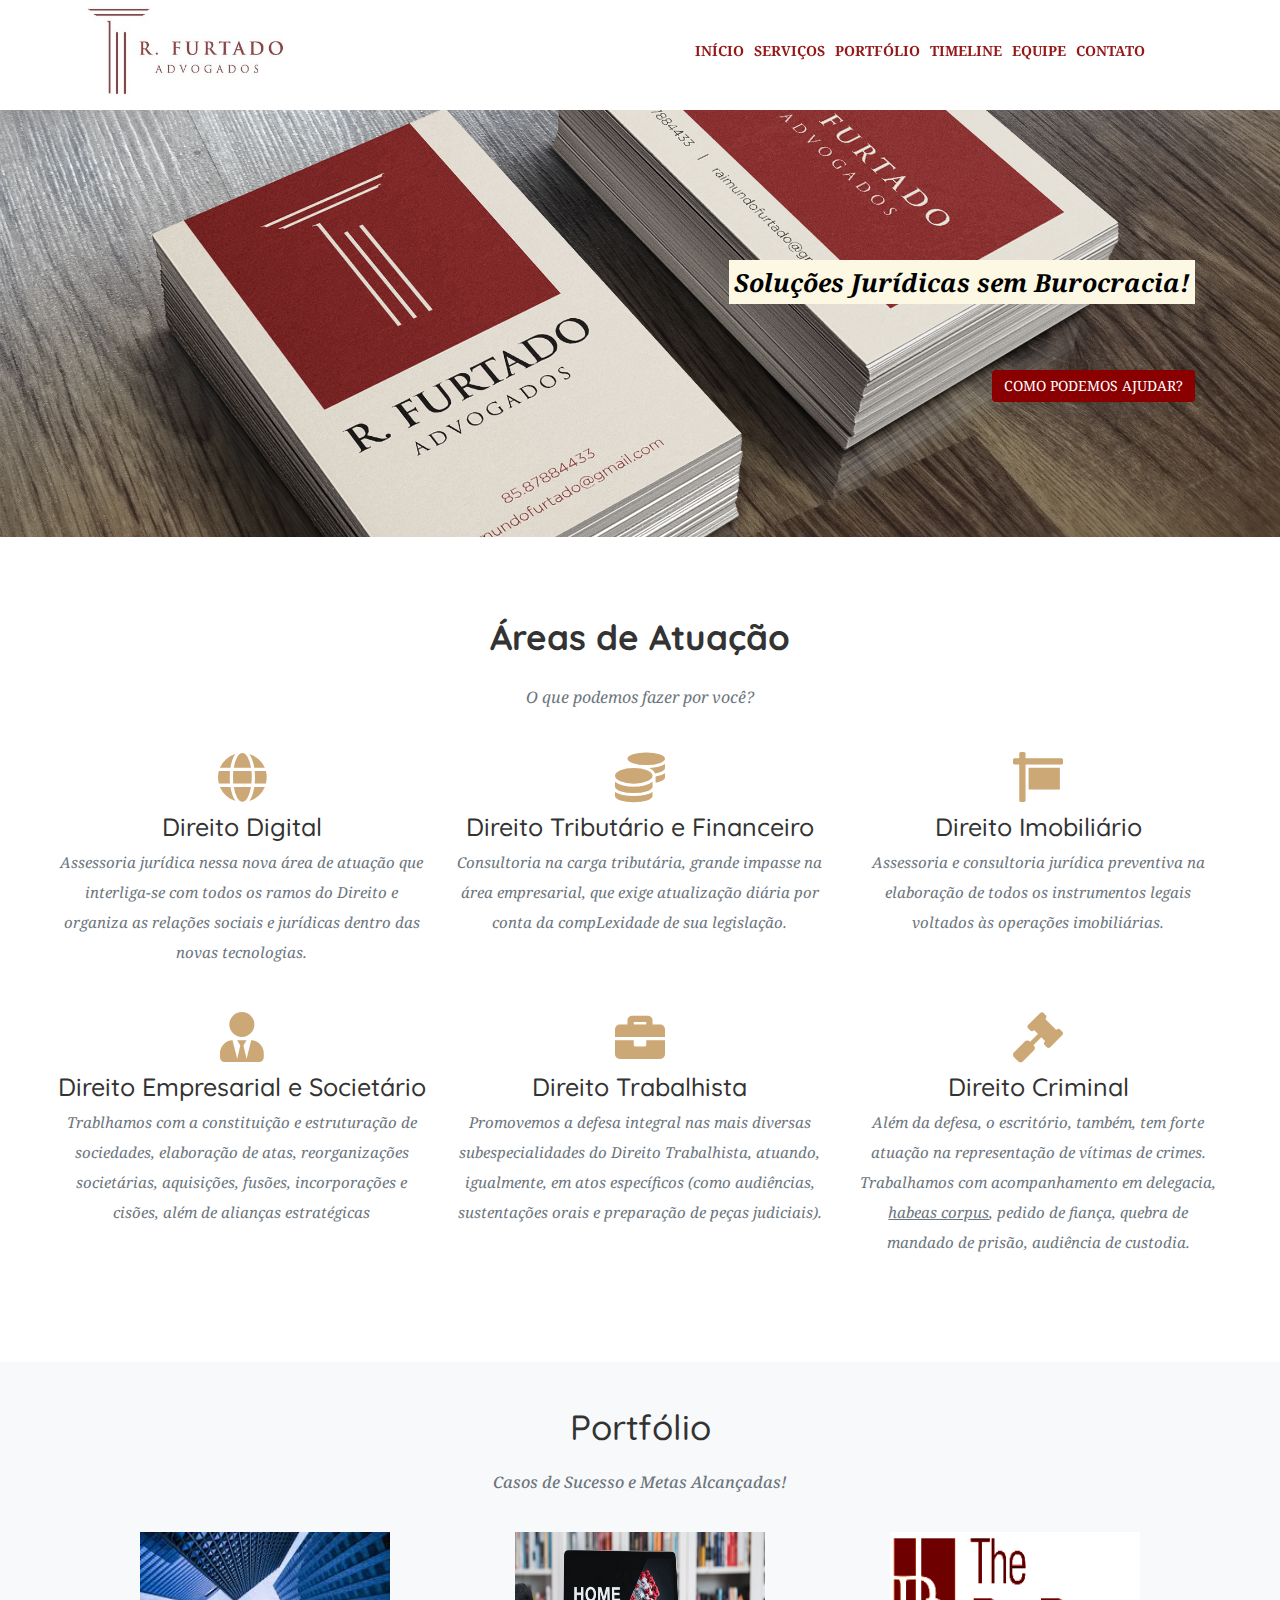
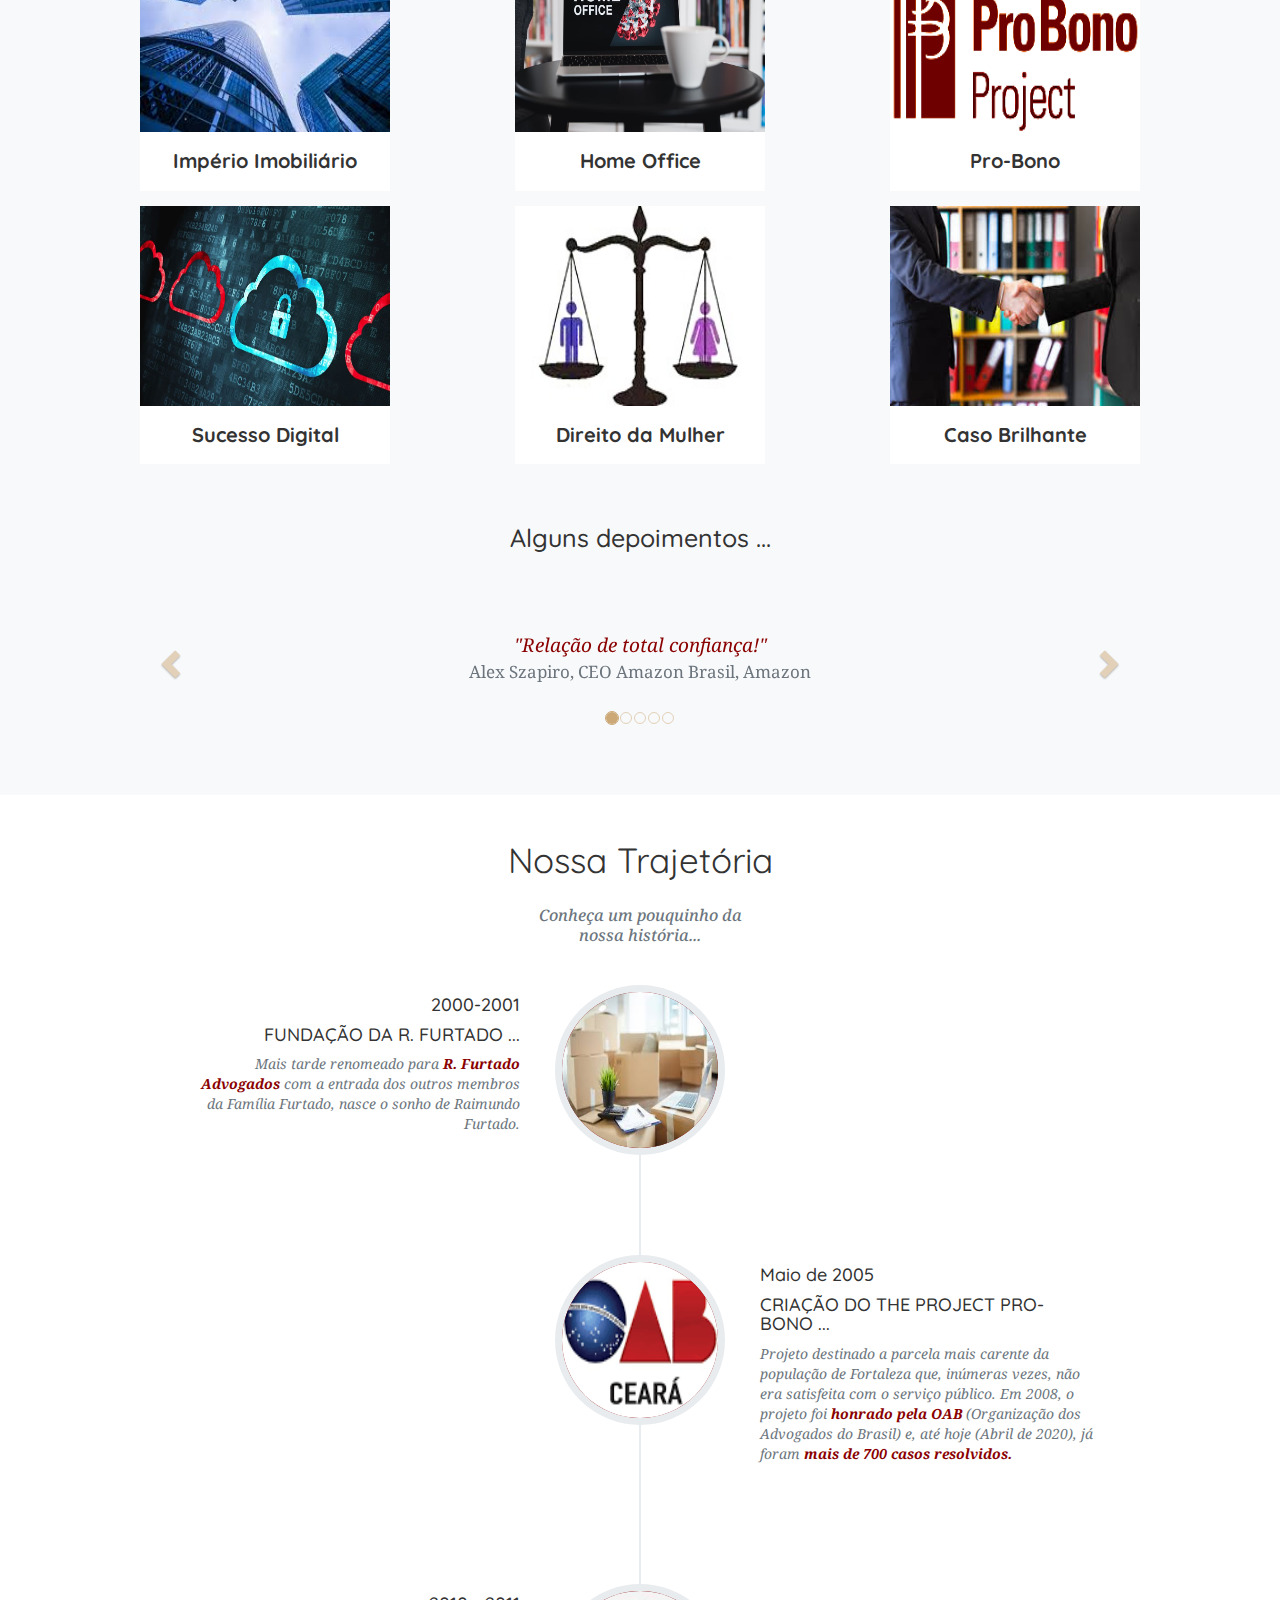
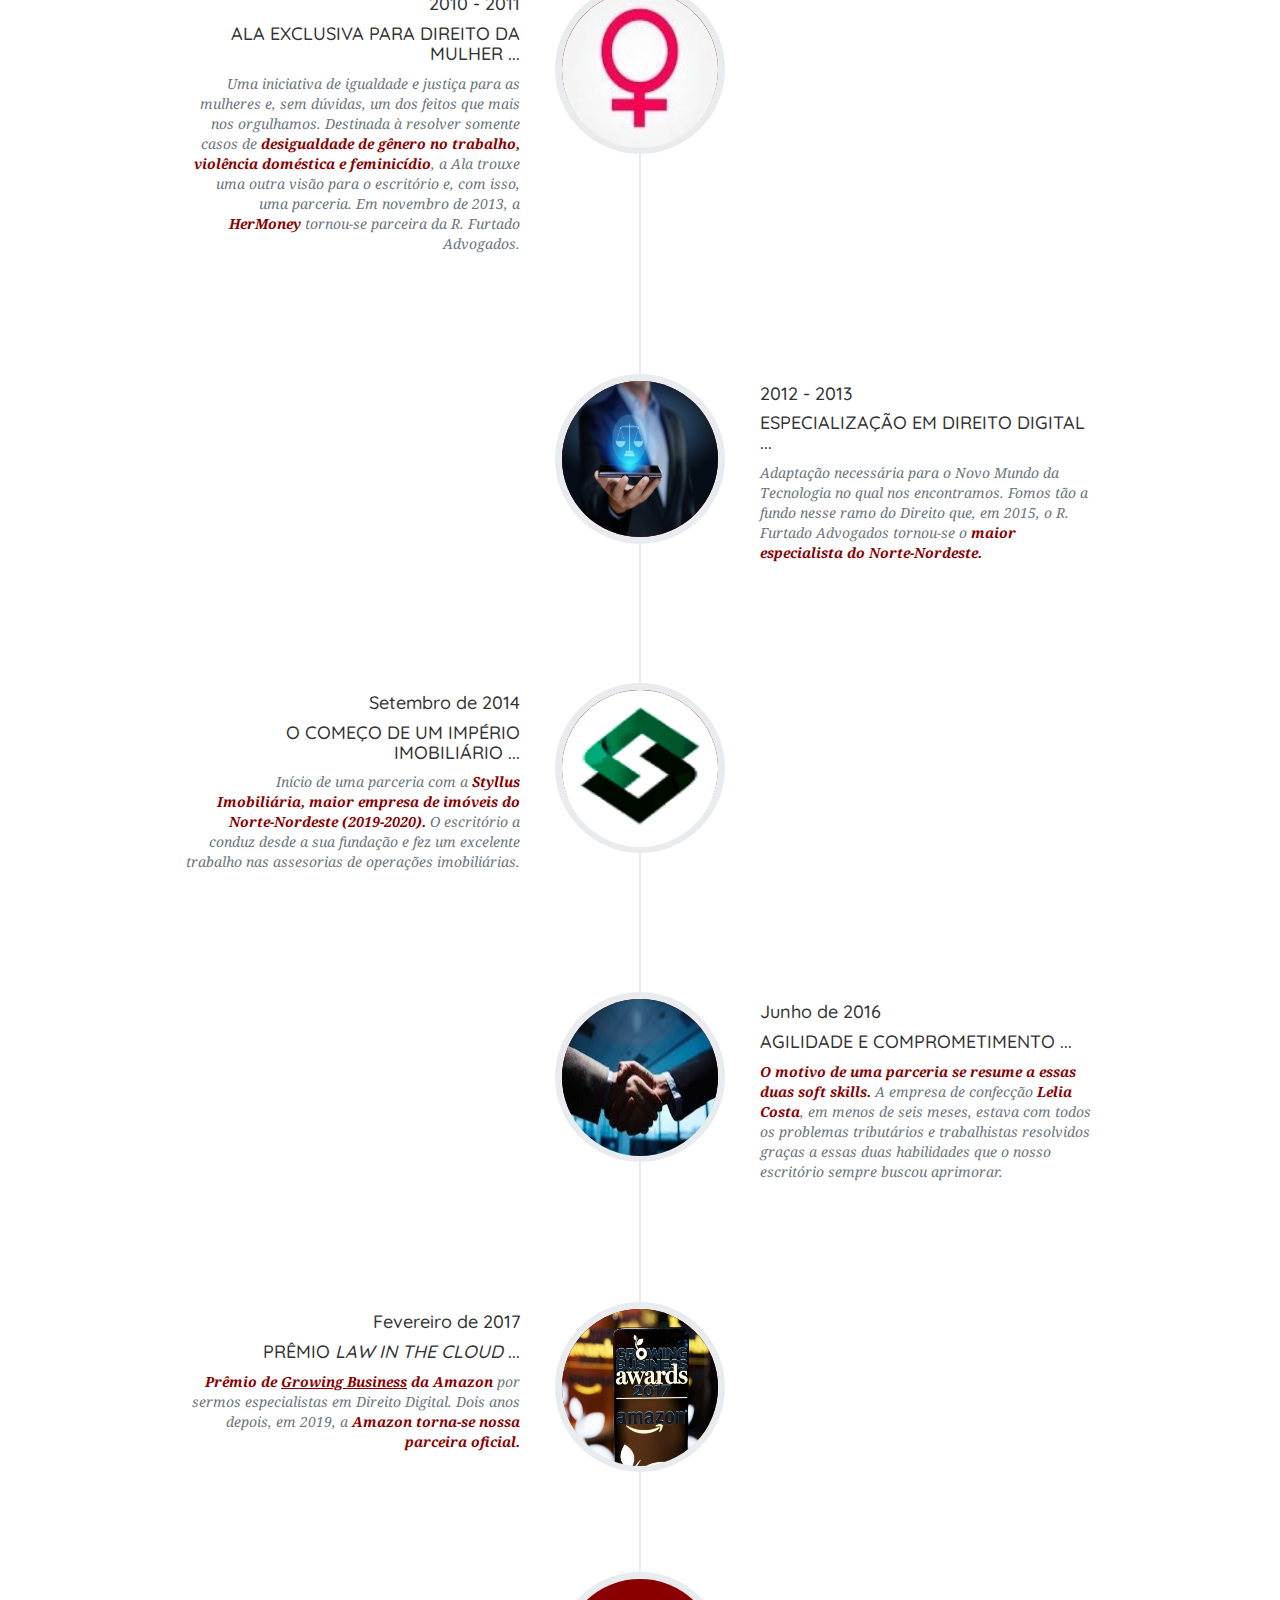
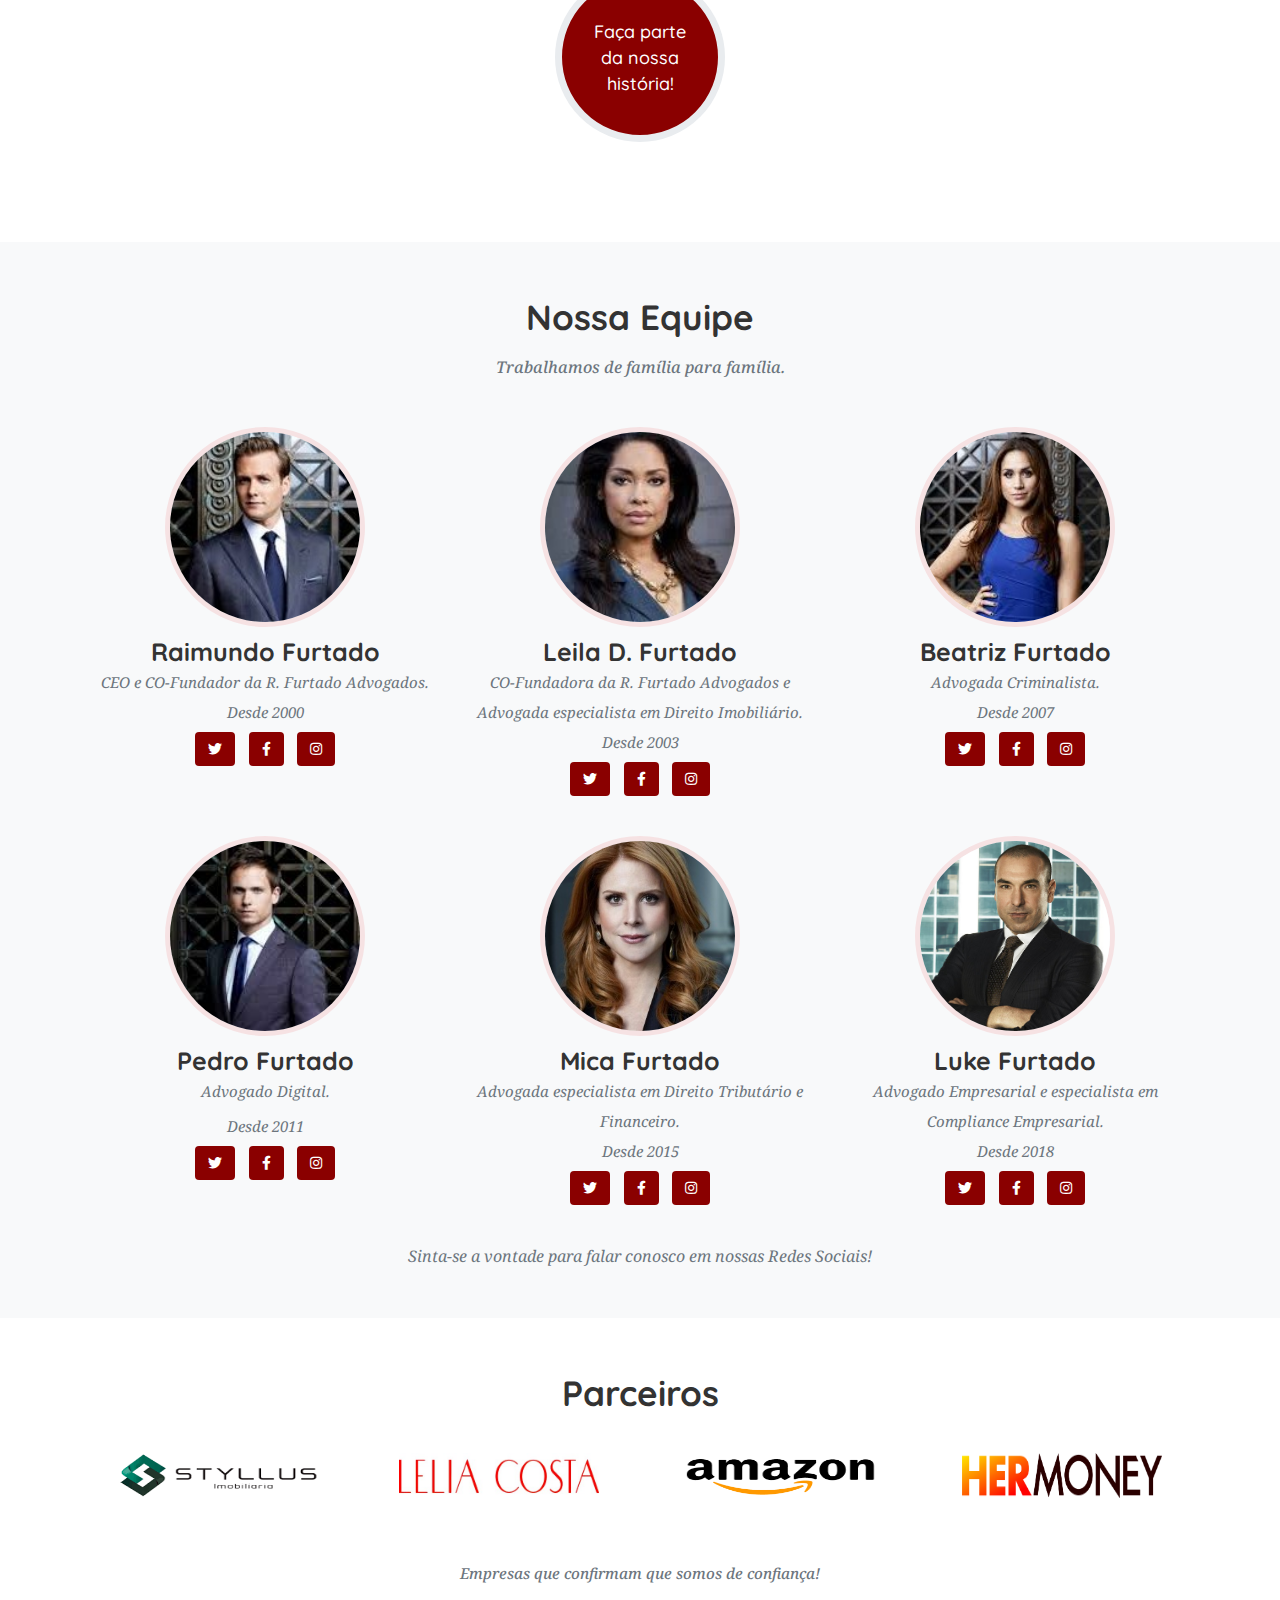
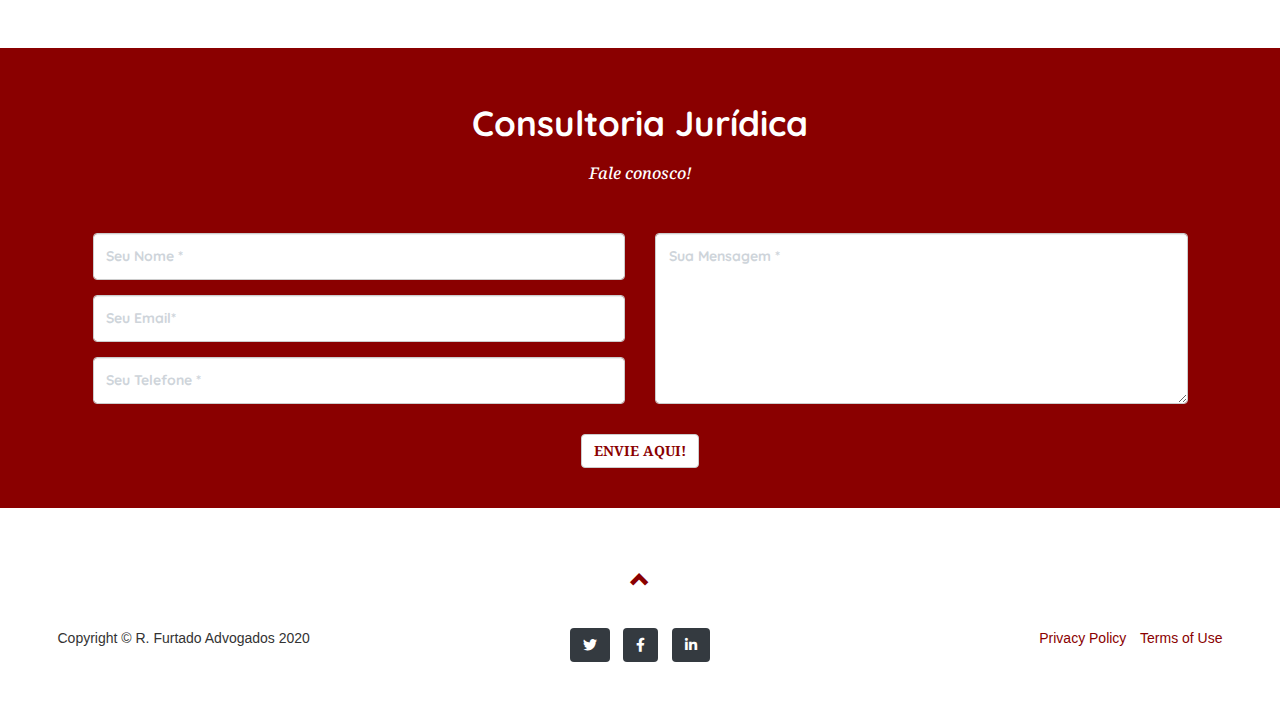
<file: index.html>
<!DOCTYPE html>

<html lang="pt-BR">

    <head>

        <!--TÍTULO DA EMPRESA-->
        <title>R. Furtado Advogados</title>

        <!--LOGO DA EMPRESA-->
        <link rel="shortcut logo" href="imagens/Logo III.jpg">

        <!--linguagem: símbolos, gírias...--> 
        <meta charset="UTF-8" />

        <!--compatibilidade com navegadores-->
        <meta http-equiv="X-UA-Compatible" content="IE=edge,chrome=1" />

        <!--garantir a renderização e o zoom adequados-->
        <meta name="viewport" content="width=device-width, initial-scale=1">

        <!-- bootstrap/responsive --> 
        <link rel="stylesheet" href="https://stackpath.bootstrapcdn.com/bootstrap/4.4.1/css/bootstrap.min.css" integrity="sha384-Vkoo8x4CGsO3+Hhxv8T/Q5PaXtkKtu6ug5TOeNV6gBiFeWPGFN9MuhOf23Q9Ifjh" crossorigin="anonymous">
        
        <script src="https://stackpath.bootstrapcdn.com/bootstrap/4.4.1/js/bootstrap.min.js" integrity="sha384-wfSDF2E50Y2D1uUdj0O3uMBJnjuUD4Ih7YwaYd1iqfktj0Uod8GCExl3Og8ifwB6" crossorigin="anonymous"></script>
        
        <script src="https://code.jquery.com/jquery-3.4.1.slim.min.js" integrity="sha384-J6qa4849blE2+poT4WnyKhv5vZF5SrPo0iEjwBvKU7imGFAV0wwj1yYfoRSJoZ+n" crossorigin="anonymous"></script>

        <script src="https://cdn.jsdelivr.net/npm/popper.js@1.16.0/dist/umd/popper.min.js" integrity="sha384-Q6E9RHvbIyZFJoft+2mJbHaEWldlvI9IOYy5n3zV9zzTtmI3UksdQRVvoxMfooAo" crossorigin="anonymous"></script>
        
        <link rel="stylesheet" href="https://maxcdn.bootstrapcdn.com/bootstrap/3.4.1/css/bootstrap.min.css">

        <script src="https://ajax.googleapis.com/ajax/libs/jquery/3.4.1/jquery.min.js"></script>
        
        <script src="https://maxcdn.bootstrapcdn.com/bootstrap/3.4.1/js/bootstrap.min.js"></script>

        <!--fonte de texto-->
        <link href="https://fonts.googleapis.com/css2?family=Baloo+Bhaina+2&display=swap" rel="stylesheet"> 

        <link href="https://fonts.googleapis.com/css2?family=Quicksand:wght@700&display=swap" rel="stylesheet">

        <link href="https://fonts.googleapis.com/css?family=Montserrat:400,700" rel="stylesheet" type="text/css" />

        <link href="https://fonts.googleapis.com/css?family=Droid+Serif:400,700,400italic,700italic" rel="stylesheet" type="text/css" />
        
        <link href="https://fonts.googleapis.com/css?family=Roboto+Slab:400,100,300,700" rel="stylesheet" type="text/css" />

        <!--icones-->
        <link rel="stylesheet" href="https://pro.fontawesome.com/releases/v5.13.0/css/all.css"> 

        <link rel="shortcut icon" href="imagens/shortcut.png" />

        <!--arquivo CSS-->
        <link rel="stylesheet" href="CSSArquivo.css">

    </head>

    <body>

        <!--NAVIGATION-->
        <div class="fixed-top">

            <nav class="navbar navbar-expand-md bg-white" id="mainNav">  
                
                <div class="container">
            
                    <a class="nav-brand js-scroll-trigger " href="https://rfurtadoadv.netlify.app/">

                        <img src="imagens/Logo III.jpg" alt="logo" width="200rem" height="90rem">
                        
                    </a>
                
                    <button class="navbar-toggler navbar-toggler" type="button" data-toggle="collapse" data-target="#navbarResponsive" aria-controls="navbarResponsive" aria-expanded="false" aria-label="Toggle navigation" style="background-color: #cca876; color: white;"  >
                        
                        <i class="fas fa-bars"></i>
                    
                    </button>
                
                    <div class="collapse navbar-collapse" id="navbarResponsive">
                
                        <ul class="navbar-nav ml-auto navbar-toggler-right font-weight-bolder text-uppercase" style="font-family: 'Droid Serif';">
                
                            <li class="nav-item active">
                
                                <a class="nav-link" href="#home" style=" color: #8a0000;">  
                                    Início 
                                </a>
                
                            </li>

                            <li class="nav-item">
                
                            
                                <a class="nav-link" href="#services" style="color: #8a0000;" >
                                    Serviços
                                </a>

                            </li>
                
                            <li class="nav-item">
                
                                <a class="nav-link" href="#portfolio" style="color: #8a0000;" >
                                    Portfólio
                                </a>
                
                            </li>
                            
                            <li class="nav-item">
                
                                <a class="nav-link" href="#timeline" style=" color: #8a0000;"> 
                                    Timeline
                                </a>
                
                            </li>
                
                            <li class="nav-item">
            
                                <a class="nav-link" href="#team" style="color: #8a0000;">
                                    Equipe 
                                </a>
                            
                            </li>
                
                            <li class="nav-item">
                                
                                <a class="nav-link" href="#contact" style="color: #8a0000;">
                                    Contato 
                                </a>
                            </li>
                
                        </ul>
                
                    </div>
                
                </div>
                
            </nav>
        </div>
        
        <br>
        <br>    
        
        <!--HEADER-->
        <section class="header-section" id="home">
            
            <header class="masthead">
    
                <div class="container">
    
                    <div class="intro-text">
                       
                        <div class="intro-heading"><mark>Soluções Jurídicas sem Burocracia!</mark></div>
    
                        <a class="btn btn-danger btn-md text-uppercase js-scroll-trigger" href="#services" style="font-family: 'Droid Serif';background-color: #8a0000; border: none;">Como podemos ajudar?</a>
    
                    </div>
    
                </div>
            
            </header>
    
        </section>

        <!-- SERVICES SECTION -->
        <section class="page-section" id="services">
    
            <div class="container-fluid text-center">
    
                <h2 class="section-heading"><strong> Áreas de Atuação </strong></h2>
                
                <br>
                
                <h7 class="section-subheading text-muted">O que podemos fazer por você?</h7>
    
                <br>
                <br>
                <br>
    
                <div class="row">
    
                    <div class="col-sm-4">
 
                        <i class="fas fa-globe logo-small">
                        </i>
 
                        <h4 class="section-heading">Direito Digital</h4>
 
                        <p class="section-subheading text-muted">Assessoria jurídica nessa nova área de atuação que interliga-se com todos os ramos do Direito e organiza as relações sociais e jurídicas dentro das novas tecnologias.</p>
 
                    </div>
                    
                    <div class="col-sm-4">
                      
                       <i class="fas fa-coins logo-small"></i>
                       
                        <h4 class="section-heading" >Direito Tributário e Financeiro</h4>
                       
                        <p class="section-subheading text-muted">Consultoria na carga tributária, grande impasse na área empresarial, que exige atualização diária por conta da compLexidade de sua legislação.</p>
   
                    </div>
    
                    <div class="col-sm-4">
                       
                        <i class="fas fa-sign logo-small"></i>
                       
                        <h4 class="section-heading">Direito Imobiliário </h4>
                        
                        <p class="section-subheading text-muted">Assessoria e consultoria jurídica preventiva na elaboração de todos os instrumentos legais voltados às operações imobiliárias.</p>
        
                    </div>
    
                </div>
    
                <br>
                <br>
    
                <div class="row">
   
                    <div class="col-sm-4">
   
                        <i class="fas fa-user-tie logo-small"></i>
    
                        <h4 class="section-heading">Direito Empresarial e Societário</h4>
    
                        <p class="section-subheading text-muted">Trablhamos com a constituição e estruturação de sociedades, elaboração de atas, reorganizações societárias, aquisições, fusões, incorporações e cisões, além de alianças estratégicas</p>
 
                    </div>
 
                    <div class="col-sm-4">
 
                        <i class="fas fa-briefcase logo-small"></i>
 
                        <h4 class="section-heading">Direito Trabalhista</h4>
 
                        <p class="section-subheading text-muted">Promovemos a defesa integral nas mais diversas subespecialidades do Direito Trabalhista, atuando, igualmente, em atos específicos (como audiências, sustentações orais e preparação de peças judiciais).</p>
 
                    </div>
 
                    <div class="col-sm-4">
    
                        <i class="fas fa-gavel logo-small"></i>
                     
                        <h4 class="section-heading">Direito Criminal</h4>
                     
                        <p class="section-subheading text-muted"> Além da defesa, o escritório, também, tem forte atuação na representação de vítimas de crimes. Trabalhamos com acompanhamento em delegacia, <ins>habeas corpus</ins>, pedido de fiança, quebra de mandado de prisão, audiência de custodia.</p>
                    
                    </div>
 
                </div>
 
            </div>
    
            <br>
 
            <br>
    
        </section>

        <!-- PORTIFOLIO GRID -->
        <section class="page-section bg-light" id="portfolio">

            <br>
            <br>
        
            <div class="container">
        
                <div class="text-center">
                    
                    <h2 class="section-heading">Portfólio</h2>
                    
                    <br>
                    
                    <h3 class="section-subheading text-muted">Casos de Sucesso e Metas Alcançadas!</h3>
                
                </div>
                
                <br>
                
                <br>
        
        
                <div class="row">
        
                    <div class="col-lg-4 col-sm-6 mb-4">
        
                        <div class="portfolio-item">
        
                            <a class="portfolio-link" data-toggle="modal" href="#imobiliário"> 
                                
                                <div class="portfolio-hover">
                
                                    <div class="portfolio-hover-content"><i class="fas fa-balance-scale"></i></div>                                
                
                                </div>
                                    
                                <img class="img-fluid" src="imagens/building.jpeg" alt="Imobiliário"/>
                            
                            </a>
                                            
                            <div class="portfolio-caption">
                            
                                <div class="portfolio-caption-heading">Império Imobiliário</div>
                            
                            </div>
                        
                        </div>
                    
                    </div>
        
                    <div class="col-lg-4 col-sm-6 mb-4">
        
                        <div class="portfolio-item">
        
                            <a class="portfolio-link" data-toggle="modal" href="#homeoffice">

                                <div class="portfolio-hover">

                                    <div class="portfolio-hover-content"><i class="fas fa-balance-scale"></i></div>

                                </div>

                                <img class="img-fluid" src="imagens/Homeoffice.jpg" alt="Home Office"/>

                            </a>

                            <div class="portfolio-caption">

                                <div class="portfolio-caption-heading">Home Office</div>

                            </div>

                        </div>

                    </div>
        
                    <div class="col-lg-4 col-sm-6 mb-4">
        
                        <div class="portfolio-item">
        
                            <a class="portfolio-link" data-toggle="modal" href="#probono">

                                <div class="portfolio-hover">

                                    <div class="portfolio-hover-content"><i class="fas fa-balance-scale"></i></div>

                                </div>

                                <img class="img-fluid" src="imagens/probono.png" alt="Pro-Bono"/>

                            </a>

                            <div class="portfolio-caption">

                                <div class="portfolio-caption-heading">Pro-Bono</div>

                            </div>

                        </div>

                    </div>

                    <div class="col-lg-4 col-sm-6 mb-4 mb-lg-0">
        
                        <div class="portfolio-item">
        
                            <a class="portfolio-link" data-toggle="modal" href="#direitodigital">						

                                <div class="portfolio-hover">

                                    <div class="portfolio-hover-content"><i class="fas fa-balance-scale"></i></div>

                                </div>

                                <img class="img-fluid" src="imagens/cloud.jpg" alt="Direito Digital"/>

                            </a>

                            <div class="portfolio-caption">

                                <div class="portfolio-caption-heading">Sucesso Digital</div>

                            </div>

                        </div>

                    </div>

                    <div class="col-lg-4 col-sm-6 mb-4 mb-sm-0">
        
                        <div class="portfolio-item">
        
                            <a class="portfolio-link" data-toggle="modal" href="#mulheres">

                                <div class="portfolio-hover">

                                    <div class="portfolio-hover-content"><i class="fas fa-balance-scale"></i></div>

                                </div>

                                <img class="img-fluid" src="imagens/igualdade.jpg" alt="Direito da Mulher"/>

                            </a>

                            <div class="portfolio-caption">

                                <div class="portfolio-caption-heading">Direito da Mulher</div>

                            </div>

                        </div>

                    </div>

                    <div class="col-lg-4 col-sm-6">
        
                        <div class="portfolio-item">
        
                            <a class="portfolio-link" data-toggle="modal" href="#casobrilhante">

                                <div class="portfolio-hover">

                                    <div class="portfolio-hover-content"><i class="fas fa-balance-scale"></i></div>

                                </div>

                                <img class="img-fluid" src="imagens/trabalhin.jpeg" alt="Caso Brilhante"/>

                            </a>

                            <div class="portfolio-caption">

                                <div class="portfolio-caption-heading">Caso Brilhante</div>

                            </div>

                        </div>

                    </div>

                </div>
                
                <br>
                <br>

                <!-- CAROUSEL  SECTION -->
                <h2 class="text-center" style="font-family: 'Quicksand'; font-size: 25px;">Alguns depoimentos ...</h2>
            
                <div id="myCarousel" class="carousel slide text-center" data-ride="carousel">
            
                    <!-- INDICADORES -->
            
                    <ol class="carousel-indicators">
            
                        <li data-target="#myCarousel" data-slide-to="0" class="active"></li>
            
                        <li data-target="#myCarousel" data-slide-to="1"></li>
            
                        <li data-target="#myCarousel" data-slide-to="2"></li>

                        <li data-target="#myCarousel" data-slide-to="3"></li>

                        <li data-target="#myCarousel" data-slide-to="4"></li>
            
                    </ol>
            

                    <!-- SLIDES -->

                    <div class="carousel-inner" role="listbox">

                            <div class="item active">

                                <h4>"Relação de total confiança!"<br><span class="text-muted" style="font-size: 17px;">Alex Szapiro, CEO Amazon Brasil, Amazon</span></h4>

                            </div>

                            <div class="item">

                                <h4>"Incrível a conscientização com a Ala Exclusiva para os direitos da mulheres. Escritório 100% !!"<br><span class="text-muted" style="font-size: 17px;">Andrezza Rodrigues, Presidente, HerMoney.</span></h4>

                            </div>

                            <div class="item">

                                <h4>"Extremamente solicitos e cuidadosos com o processo jurídico. Agradeço a consideração de todos do escritório."<br><span class="text-muted" style="font-size: 17px;">Francisco D'Álva, Trabalhador, The Pro-Bono Project.</span></h4>

                            </div>

                            <div class="item">

                                <h4>"Escritório profissional e dedicado! Um parceiro de verdade."<br><span class="text-muted" style="font-size: 17px;">Morgana Bittencourt, Vice-Presidente, Styllus Imobiliária. </span></h4>

                            </div>

                            <div class="item">

                                <h4>"Agilidade e comprometimento definem bem a R. Furtado Advogados."<br><span class="text-muted" style="font-size: 17px;">Darcy Costa, CO-Fundador, Lelia Costa.</span></h4>

                            </div>



                        </div>


                        <!-- CONTROLES DE NAVEGAÇÃO -->

                        <a class="left carousel-control" href="#myCarousel" role="button" data-slide="prev">

                            <span class="glyphicon glyphicon-chevron-left" aria-hidden="true"></span>

                            <span class="sr-only">Previous</span>

                        </a>

                        <a class="right carousel-control" href="#myCarousel" role="button" data-slide="next">

                            <span class="glyphicon glyphicon-chevron-right" aria-hidden="true"></span>

                            <span class="sr-only">Next</span>

                        </a>

                    </div>

                </div>

            </div>

            <br>

            <br>

        </section>

        <!-- TIMELINE SECTION -->
        <section class="page-section" id="timeline">
            
            <br>
            <br>

            <div class="container">
            
                <div class="text-center">
            
                    <h2 class="section-heading">Nossa Trajetória</h2>
                    <br>
                    <h3 class="section-subheading text-muted">Conheça um pouquinho da <br/><br/> nossa história... </h3>
            
                    <br>
                    <br>

                </div>
            
                <ul class="timeline">
            
                    <li>
            
                        <div class="timeline-image">
                            
                            <img class="rounded-circle img-fluid" src="imagens/office.jpg" alt=""/>
                        
                        </div>
               
                        <div class="timeline-panel">
                           
                            <div class="timeline-heading">
               
                                <h4>2000-2001</h4>
               
                                <h4 class="subheading text-uppercase">Fundação da R. Furtado ...</h4>
         
                            </div>
                           
                            <div class="timeline-body">
                                
                                <p class="text-muted">Mais tarde renomeado para <strong style="color: #8a0000;">R. Furtado Advogados</strong> com a entrada dos outros membros da Família Furtado, nasce o sonho de Raimundo Furtado.
                                </p>
                            
                            </div>
                        
                        </div>
                    
                    </li>
                   
                    <li class="timeline-inverted">
                       
                        <div class="timeline-image">
                           
                            <img class="rounded-circle img-fluid" src="imagens/oab.png" alt="" />
                       
                        </div>
                        
                        <div class="timeline-panel">
                            
                            <div class="timeline-heading">
                                
                                <h4>Maio de 2005</h4>
                                
                                <h4 class="subheading text-uppercase">Criação do The Project Pro-Bono ...</h4>
                            
                            </div>
                            
                            <div class="timeline-body">
                                
                                <p class="text-muted">Projeto destinado a parcela mais carente da população de Fortaleza que, inúmeras vezes, não era satisfeita com o serviço público. Em 2008, o projeto foi <strong style="color: #8a0000;"> honrado pela OAB </strong>(Organização dos Advogados do Brasil) e, até hoje (Abril de 2020), já foram <strong style="color: #8a0000;">mais de 700 casos resolvidos.</strong>  </p>
                            
                            </div>
                        
                        </div>
                    
                    </li>
                    
                    <li>
                        
                        <div class="timeline-image">
                           
                            <img class="rounded-circle img-fluid" src="imagens/mulher.jpeg" alt="" />
                        
                        </div>
                        
                        <div class="timeline-panel">
                            
                            <div class="timeline-heading">
                                
                                <h4>2010 - 2011</h4>
                                
                                <h4 class="subheading text-uppercase">Ala Exclusiva para Direito da Mulher ...</h4>
                            
                            </div>
                            
                            <div class="timeline-body">
                                
                                <p class="text-muted"> Uma iniciativa de igualdade e justiça para as mulheres e, sem dúvidas, um dos feitos que mais nos orgulhamos. Destinada à resolver somente casos de <strong style="color: #8a0000;">desigualdade de gênero no trabalho, violência doméstica e feminicídio</strong>, a Ala trouxe uma outra visão para o escritório e, com isso, uma parceria. Em novembro de 2013, a <strong style="color: #8a0000;"> HerMoney</strong> tornou-se parceira da R. Furtado Advogados.</p>
                            
                            </div>
                        
                     </div>
                    
                    </li>
                    
                    <li class="timeline-inverted">
                        
                        <div class="timeline-image">
                            
                            <img class="rounded-circle img-fluid" src="imagens/direitodigital.jpg" alt="" />
                       
                        </div>
                        
                        <div class="timeline-panel">
                            
                            <div class="timeline-heading">
                               
                                <h4>2012 - 2013</h4>
                              
                                <h4 class="subheading text-uppercase">Especialização em Direito Digital ...</h4>
                            
                            </div>
                          
                            <div class="timeline-body">
                                <p class="text-muted">Adaptação necessária para o Novo Mundo da Tecnologia no qual nos encontramos. Fomos tão a fundo nesse ramo do Direito que, em 2015, o R. Furtado Advogados tornou-se o <strong style="color: #8a0000;"> maior especialista do Norte-Nordeste. </strong></p>
                            
                            </div>
                        
                        </div>
                    
                    </li>

                    <li>
                        
                        <div class="timeline-image">
                            
                            <img class="rounded-circle img-fluid" src="imagens/styllusport.png" alt="" />
                       
                        </div>
                        
                        <div class="timeline-panel">
                            
                            <div class="timeline-heading">
                               
                                <h4>Setembro de 2014</h4>
                              
                                <h4 class="subheading text-uppercase">O começo de um Império Imobiliário ...</h4>
                            
                            </div>
                          
                            <div class="timeline-body">
                                <p class="text-muted"> Início de uma parceria com a <strong style="color: #8a0000;"> Styllus Imobiliária, maior empresa de imóveis do Norte-Nordeste (2019-2020).</strong> O escritório a conduz desde a sua fundação e fez um excelente trabalho nas assesorias de operações imobiliárias.</p>
                            
                            </div>
                        
                        </div>
                    
                    </li>

                    <li class="timeline-inverted"i>
                        
                        <div class="timeline-image">
                           
                            <img class="rounded-circle img-fluid" src="imagens/comprometimento.jpeg" alt="" />
                        
                        </div>
                        
                        <div class="timeline-panel">
                            
                            <div class="timeline-heading">
                                
                                <h4>Junho de 2016</h4>
                                
                                <h4 class="subheading text-uppercase">Agilidade e comprometimento ...</h4>
                            
                            </div>
                            
                            <div class="timeline-body">
                                
                                <p class="text-muted"> <strong style="color: #8a0000;"> O motivo de uma parceria se resume a essas duas soft skills.</strong> A empresa de confecção <strong style="color: #8a0000;"> Lelia Costa</strong>, em menos de seis meses, estava com todos os problemas tributários e trabalhistas resolvidos graças a essas duas habilidades que o nosso escritório sempre buscou aprimorar. </p>
                            
                            </div>
                        
                        </div>
                    
                    </li>

                    <li>
                        
                        <div class="timeline-image">
                           
                            <img class="rounded-circle img-fluid" src="imagens/amazon-awards.jpeg" alt="" />
                        
                        </div>
                        
                        <div class="timeline-panel">
                            
                            <div class="timeline-heading">
                                
                                <h4>Fevereiro de 2017</h4>
                                
                                <h4 class="subheading text-uppercase">Prêmio <em>Law in the Cloud </em> ...</h4>
                            
                            </div>
                            
                            <div class="timeline-body">
                                
                                <p class="text-muted"><strong style="color: #8a0000;"> Prêmio de <ins>Growing Business</ins> da Amazon</strong> por sermos especialistas em Direito Digital. Dois anos depois, em 2019, a <strong style="color: #8a0000;"> Amazon torna-se nossa parceira oficial.</strong></p>
                            
                            </div>
                        
                        </div>
                    
                    </li>
                    
                    <li class="timeline-inverted">
                        
                        <div class="timeline-image">
                          
                            <h4>Faça parte<br/>da nossa<br/> história! </h4>
                       
                        </div>
                    
                    </li>
               
                </ul>
            
            </div>
        
        </section>

        <!-- TEAM SECTION -->
        <section class="page-section bg-light" id="team">
        
            <br>
            <br>

            <div class="container">
            
                <div class="text-center">
            
                    <h2 class="section-heading">Nossa Equipe</h2>
            
                    <h3 class="section-subheading text-muted">Trabalhamos de família para família.</h3>
            
                </div>
                
                <br>
                <br>
            
                <div class="row">
            
                    <div class="col-lg-4">
            
                        <div class="team-member">
            
                            <img class="mx-auto rounded-circle" src="imagens/raimundo.jpg" alt="Raimundo Furtado" />
            
                            <h4 class="section-heading">Raimundo Furtado</h4>
            
                            <p class="section-subheading text-muted">CEO e CO-Fundador da R. Furtado Advogados. 
                                <br>
                                Desde 2000</p>
            
                            <a class="btn btn-dark btn-social mx-2" href="https://twitter.com/cacafurtadex" style="background-color: #8a0000;"target="blanck"><i class="fab fa-twitter" ></i>
                            </a>
                            
                            <a class="btn btn-dark btn-social mx-2" href="https://www.facebook.com/anacarolina.furtado.77" style="background-color: #8a0000;"  target="blanck"><i 
                            class="fab fa-facebook-f"></i>
                            </a>

                            <a class="btn btn-dark btn-social mx-2" href="https://www.instagram.com/cacaffurtado/?hl=pt-br" style="background-color: #8a0000;" target="blanck"><i class="fab fa-instagram"></i></a>
   
                        </div>
   
                    </div>
   
                    <div class="col-lg-4">
   
                        <div class="team-member">
   
                            <img class="mx-auto rounded-circle" src="imagens/leila2.jpg" alt="Leila D, Furtado" />
   
                            <h4 class="section-heading">Leila D. Furtado</h4>
   
                            <p class="section-subheading text-muted">CO-Fundadora da R. Furtado Advogados e  Advogada especialista em Direito Imobiliário.  
                                <br>
                                Desde 2003</p>
   
                            <a class="btn btn-dark btn-social mx-2" href="https://twitter.com/cacafurtadex" style="background-color: #8a0000;" target="blanck"><i class="fab fa-twitter"></i></a>
                            
                            <a class="btn btn-dark btn-social mx-2" href="https://www.facebook.com/anacarolina.furtado.77" style="background-color: #8a0000;" target="blanck"><i class="fab fa-facebook-f"></i></a>

                            <a class="btn btn-dark btn-social mx-2" href="https://www.instagram.com/cacaffurtado/?hl=pt-br" style="background-color: #8a0000;" target="blanck"><i class="fab fa-instagram"></i></a>
   
                        </div>
   
                    </div>
   
                    <div class="col-lg-4">
   
                        <div class="team-member">
   
                            <img class="mx-auto rounded-circle" src="imagens/beatriz2.jpg" alt="Beatriz Furtado" />
   
                            <h4 class="section-heading">Beatriz Furtado</h4>
   
                            <p class="section-subheading text-muted">Advogada Criminalista.
                                <br>
                                Desde 2007</p>
   
                            <a class="btn btn-dark btn-social mx-2" href="https://twitter.com/cacafurtadex" style="background-color: #8a0000;" target="blanck"><i class="fab fa-twitter"></i></a>
                            
                            <a class="btn btn-dark btn-social mx-2" href="https://www.facebook.com/anacarolina.furtado.77" style="background-color: #8a0000;" target="blanck"><i class="fab fa-facebook-f"></i></a>

                            <a class="btn btn-dark btn-social mx-2" href="https://www.instagram.com/cacaffurtado/?hl=pt-br" style="background-color: #8a0000;" target="blanck"><i class="fab fa-instagram"></i></a>
   
                        </div>
                    
                    </div>

                    <div class="col-lg-4">
   
                        <div class="team-member">
   
                            <img class="mx-auto rounded-circle" src="imagens/pedro.jpg" alt="Pedro Furtado" />
   
                            <h4 class="section-heading">Pedro Furtado</h4>
   
                            <p class="section-subheading text-muted">Advogado Digital.</p>

                            <p class="section-subheading text-muted">Desde 2011</p>
   
                            <a class="btn btn-dark btn-social mx-2" href="https://twitter.com/cacafurtadex" style="background-color: #8a0000;" target="blanck"><i class="fab fa-twitter"></i></a>
                            
                            <a class="btn btn-dark btn-social mx-2" href="https://www.facebook.com/anacarolina.furtado.77" style="background-color: #8a0000;" target="blanck"><i class="fab fa-facebook-f"></i></a>
                           
                            <a class="btn btn-dark btn-social mx-2" href="https://www.instagram.com/cacaffurtado/?hl=pt-br" style="background-color: #8a0000;" target="blanck"><i class="fab fa-instagram"></i></a>
   
                        </div>
   
                    </div>

                    <div class="col-lg-4">
   
                        <div class="team-member">
   
                            <img class="mx-auto rounded-circle" src="imagens/mica.jpg" alt="Mica Furtado" />
   
                            <h4 class="section-heading">Mica Furtado</h4>
   
                            <p class="section-subheading text-muted">Advogada especialista em Direito Tributário e Financeiro.
                                <br/>
                                Desde 2015</p>
   
                            <a class="btn btn-dark btn-social mx-2" href="https://twitter.com/cacafurtadex" style="background-color: #8a0000;" target="blanck"><i class="fab fa-twitter"></i></a>
                            
                            <a class="btn btn-dark btn-social mx-2" href="https://www.facebook.com/anacarolina.furtado.77" style="background-color: #8a0000;" target="blanck"><i class="fab fa-facebook-f"></i></a>

                            <a class="btn btn-dark btn-social mx-2" href="https://www.instagram.com/cacaffurtado/?hl=pt-br" style="background-color: #8a0000;" target="blanck"><i class="fab fa-instagram"></i></a>
                        </div>
   
                    </div>

                    <div class="col-lg-4">
   
                        <div class="team-member">
   
                            <img class="mx-auto rounded-circle" src="imagens/luke.jpg" alt="Luke Furtado" />
   
                            <h4 class="section-heading">Luke Furtado</h4>
   
                            <p class="section-subheading text-muted">Advogado Empresarial e especialista em Compliance Empresarial.
                                <br/>
                                Desde 2018</p>
   
                            <a class="btn btn-dark btn-social mx-2" href="https://twitter.com/cacafurtadex" style="background-color: #8a0000;" target="blanck"><i class="fab fa-twitter" ></i></a>
                            
                            <a class="btn btn-dark btn-social mx-2" href="https://www.facebook.com/anacarolina.furtado.77" style="background-color: #8a0000;" target="blanck"><i class="fab fa-facebook-f"></i></a>

                            <a class="btn btn-dark btn-social mx-2" href="https://www.instagram.com/cacaffurtado/?hl=pt-br" style="background-color: #8a0000;" target="blanck"><i class="fab fa-instagram" ></i></a>
   
                        </div>
   
                    </div>
   
                </div>
   
                <div class="row">
   
                    <div class="col-lg-8 mx-auto text-center"><p class="large text-muted" style="font-family: 'Droid Serif'; font-style: italic; font-size: initial;">Sinta-se a vontade para falar conosco em nossas Redes Sociais!</p></div>
   
                </div>
   
            </div>

            <br>
            <br>
   
        </section>


        <!-- CLIENTS SECTION -->
    
        <section class="page-section" id="clients">   
           
            <div class="container">

                <h2 class="text-center my-5"><b>Parceiros</b></h2>
                
                <div class="row justify-content-center">
                
                    <div class="col-md-3 text-center">
                    
                        <img class="img-fluid" src="imagens/styllus.png">
                    
                    </div>
                
                    <div class="col-md-3 text-center">
                    
                        <img class="img-fluid" src="imagens/leliacosta.jpg">
                
                    </div>
                
                    <div class="col-md-3 text-center">
                    
                        <img class="img-fluid" src="imagens/amazon123.jpg">
                
                    </div>
                
                    <div class="col-md-3 text-center">
                    
                        <img class="img-fluid" src="imagens/HerMoney.png">
                
                    </div>
            
                </div>

                <h3 class="text-center my-5 text-muted">Empresas que confirmam que somos de confiança! </h3>
            
            </div>
    
        </section>
  
        <!-- CONTACT SECTION -->
        <section class="page-section" id="contact">
           
            <br>
            <br>

            <div class="container">
           
                <div class="text-center">
           
                    <h2 class="section-heading ">Consultoria Jurídica</h2>
           
                    <h3 class="section-subheading ">Fale conosco! </h3>

                </div>

                <br>
                <br>

                <form id="contactForm" name="sentMessage" novalidate="novalidate">

                    <div class="row align-items-stretch mb-5">

                        <div class="col-md-6">

                            <div class="form-group">

                                <input class="form-control" id="name" type="text" placeholder="Seu Nome *" required="required" data-validation-required-message="Por favor, insira seu nome." />

                                <p class="help-block text-danger"></p>

                            </div>

                            <div class="form-group">

                                <input class="form-control" id="email" type="email" placeholder="Seu Email*" required="required" data-validation-required-message="Por favor, insira seu endereço de e-mail." />

                                <p class="help-block text-danger"></p>

                            </div>

                            <div class="form-group mb-md-0">

                                <input class="form-control" id="phone" type="tel" placeholder="Seu Telefone *" required="required" data-validation-required-message="Por favor, insira seu telefone." />
                                
                                <p class="help-block text-danger"></p>
                            
                            </div>
         
                        </div>
         
                        <div class="col-md-6">
         
                            <div class="form-group form-group-textarea mb-md-0">
         
                                <textarea class="form-control" id="message" placeholder="Sua Mensagem *" required="required" data-validation-required-message="Por favor, insira uma mensageem."></textarea>
         
                                <p class="help-block text-danger"></p>
         
                            </div>
         
                        </div>
         
                    </div>
         
                    <div class="text-center">
         
                        <div id="success"></div>
         
                        <button class="btn btn-default btn-xl text-uppercase" id="sendMessageButton" type="submit" style="font-family: 'Droid Serif';"><strong>Envie aqui!</strong> </button>
         
                    </div>
         
                </form>
         
            </div>
        
            <br>
            <br>

        </section>

        <!-- FOOTER SECTION -->
        <section class="page-section" id="footer">  
            
            <footer class="container-fluid text-center">
                
                <a href="#home" title="To Top">
                <span class="glyphicon glyphicon-chevron-up"></span>
                </a>

                <br>
                <br>

                <div class="row align-items-right">

                    <div class="col-lg-4 text-lg-left">Copyright © R. Furtado Advogados 2020                       
                    </div>
                    
                    <div class="col-lg-4 my-3 my-lg-0">
                        
                        <a class="btn btn-dark btn-social mx-2" href="https://twitter.com/cacafurtadex" target="blanck">
                            <i class="fab fa-twitter"></i>
                        </a>
                        
                        <a class="btn btn-dark btn-social mx-2" href="https://www.facebook.com/anacarolina.furtado.77" target="blanck"><i class="fab fa-facebook-f"></i>
                        </a>
                        
                        <a class="btn btn-dark btn-social mx-2" href="https://www.linkedin.com/company/rfurtado-adv/" target="blanck"><i class="fab fa-linkedin-in"></i>
                        </a>
                    
                    </div>
                    
                    <div class="col-lg-4 text-lg-right">
                       
                        <a class="mr-3" href="#!" style="color: #8a0000;">Privacy Policy</a>

                        <a href="#!" style="color: #8a0000;">Terms of Use</a>
                   
                    </div>
                
                </div>
              
            </footer>
            
            <script>
                $(document).ready(function(){
                  
                  $(".navbar a, footer a[href='#home']").on('click', function(event) {
                   
                    if (this.hash !== "") {
                      
                      event.preventDefault();
                
                      
                      var hash = this.hash;
                
                      
                      $('html, body').animate({
                        scrollTop: $(hash).offset().top
                      }, 900, function(){
                   
                       
                        window.location.hash = hash;
                      });
                    } 
                  });
                  
                  $(window).scroll(function() {
                    
                    $(".slideanim").each(function(){
                      var pos = $(this).offset().top;
                
                      var winTop = $(window).scrollTop();
                        if (pos < winTop + 600) {
                          $(this).addClass("slide");
                        }
                    
                    });
                  
                  });
                
                })
            
            </script>
        
        </section>

        <!-- MODALS SECTION -->
        
        <!-- Modal 1-->
        
        <div class="portfolio-modal modal fade text-center" id="imobiliário" tabindex="-1" role="dialog" aria-hidden="true">
        
            <div class="modal-dialog">
        
                <div class="modal-content">
        
                    <div class="close-modal" data-dismiss="modal"><img src="imagens/blackx.png" width="20rem" height="20rem" style="margin-top: 3rem" /></div>
        
                    <div class="container">
                        
                        <div class="row justify-content-center">
                        
                            <div class="col-lg-8">
                        
                                <div class="modal-body">

                        
                                    <h2 class="text-uppercase font-weight-bolder ">Império Imobiliário</h2>
                        
                                    <p class="item-intro text-muted"> Pequena empresa e um grande negócio ... </p>
                        
                                    <img class="img-fluid d-block mx-auto" src="imagens/styllusport.png" alt="Imobiliário" />
                        
                                    <p>Fundada em julho de 2014, a Styllus Imobiliária já é a maior empresa de imóveis do Norte-Nordeste (2019-2020). Isso se deve, em parte, pela parceria que a mesma tem com a R. Furtado Advogados, que a conduziu, desde a fundação, com os assessorias jurídicas pertinentes, consultando operações imobiliárias, tais como:
                                    <br/> 
                                    <strong>compra, venda, promessa de compra e venda, permuta, doação, dação em pagamento, constituição de garantias em favor de terceiros, construção, empreitada, locação, arrendamento, transferências de propriedade, inclusive os decorrentes de atos societários </strong> </p>
                        
                                    <ul class="list-inline text-uppercase font-weight-bolder">
                                        
                                        <li><mark>Cliente: Styllus Imobiliária</mark></li>                                        
                                    
                                        <br>
                                        <br>

                                        <li><mark>Início da Parceria: Setembro de 2014</mark></li>
                                        
                                        <br>
                                        <br>

                                        <li><mark>Categoria: Direito imobiliário </mark></li>
                        
                                    </ul>
                        
                                    <button class="btn btn-danger text-uppercase" data-dismiss="modal" type="button" style="font-family: 'Droid Serif'; background-color: #8a0000;"><i class="fas fa-times mr-1"></i><strong>Fechar Projeto</strong></button>
                        
                                </div>
                        
                            </div>
                        
                        </div>
                    
                    </div>

                </div>

            </div>

        </div>

        <!-- Modal 2-->

        <div class="portfolio-modal modal fade" id="homeoffice" tabindex="-1" role="dialog" aria-hidden="true">

           <div class="modal-dialog">

                <div class="modal-content">

                    <div class="close-modal" data-dismiss="modal"><img src="imagens/blackx.png" width="20rem" height="20rem" style="margin-top: 3rem"/></div>

                    <div class="container">

                        <div class="row justify-content-center">
                            
                            <div class="col-lg-8">
                                
                                <div class="modal-body">
                                                                   
                                    <h2 class="text-uppercase font-weight-bolder">Home Office</h2>
                                    
                                    <p class="item-intro text-muted">Em tempos de Covid-19 ...</p>
                                    
                                    <img class="img-fluid d-block mx-auto" src="imagens/Corona.png" alt="" />
                                    
                                    <p>Diante dessa época de pandemia, foi necessário o recesso do escritório e aderir ao home office. Felizmente, houve uma boa adaptação dos membros e estamos realizando <strong> consultorias jurídicas via internet. </strong></p> 
                                    
                                    <p>O importante é permanecer em casa, mas sempre comprindo com os afazeres possíveis à domicílio.</p>
                                    
                                    <ul class="list-inline text-uppercase font-weight-bolder">
                        
                                        <li><mark>Período: Desde o dia 16 de Março de 2020</mark></li>
                        
                                    </ul>
                                    
                                    <button class="btn btn-danger text-uppercase" data-dismiss="modal" type="button" style="font-family: 'Droid Serif';background-color: #8a0000; border: none;"><i class="fas fa-times mr-1"></i><strong>Fechar Projeto</strong></button>
                                
                                </div>
                            
                            </div>
                        
                        </div>
                    
                    </div>
                
                </div>
                
            </div>
        
        </div>

        <!-- Modal 3-->
        <div class="portfolio-modal modal fade" id="probono" tabindex="-1" role="dialog" aria-hidden="true">
            
            <div class="modal-dialog">
                
                <div class="modal-content">
          
                    <div class="close-modal" data-dismiss="modal"><img src="imagens/blackx.png" width="20rem" height="20rem" style="margin-top: 3rem"/></div>
          
                    <div class="container">
         
                        <div class="row justify-content-center">
         
                            <div class="col-lg-8">
        
                                <div class="modal-body">
         
                                    <h2 class="text-uppercase font-weight-bolder">The Pro-Bono Project</h2>
                    
                                    <p class="item-intro text-muted">A justiça sendo feita ...</p>
                                    
                                    <img class="img-fluid d-block mx-auto" src="imagens/trabalho.jpg" alt="" />
                                    
                                    <p> Projeto criado com muito carinho para satisfazer cidadãos carentes de renda que, muitas vezes, optam pelo serviço público e não são tratados e defendidos da maneira correta e solicita.</p> 
                                    
                                    <p>A maioria dos casos são do âmbito do Direito Trabalhista: <strong>trabalhadores que possuem problemas ao sair do trabalho, seja por demissão ou justa-causa; más condições de trabalho; dano moral; dentre outros.</strong></p> 
                                    
                                    <p><strong> Em 2008, o projeto foi aprovado e honrado pela OAB.</strong></p>

                                    <p>Até hoje (Abril de 2020), o escritório já resolveu <strong>mais de 700 casos Pro-Bono.</strong></p>
                                    
                                    <ul class="list-inline text-uppercase font-weight-bolder">
                                    
                                        <li><mark>Criação: Maio de 2005</mark></li>
                                    <br>
                                    <br>
                                        <li><mark>Categoria: Direito Trabalhista</mark></li>
                                   
                                    </ul>
                                   
                                    <button class="btn btn-danger text-uppercase" data-dismiss="modal" type="button" style="font-family: 'Droid Serif';background-color: #8a0000;"><i class="fas fa-times mr-1"></i><strong>Fechar Projeto</strong></button>
                                
                                </div>
                            
                            </div>
                       
                        </div>
                    
                    </div>
               
                </div>
            
            </div>
        
        </div>
        
        <!-- Modal 4-->
        <div class="portfolio-modal modal fade" id="direitodigital" tabindex="-1" role="dialog" aria-hidden="true">
            
            <div class="modal-dialog">
                
                <div class="modal-content">
                    
                    <div class="close-modal" data-dismiss="modal"><img src="imagens/blackx.png" width="20rem" height="20rem" style="margin-top: 3rem"/></div>
                    
                    <div class="container">
                        
                        <div class="row justify-content-center">
                            
                            <div class="col-lg-8">
                              
                                <div class="modal-body">
                       
                                    <h2 class="text-uppercase font-weight-bolder">Sucesso Digital</h2>
                    
                                    <p class="item-intro text-muted">Um salto jurídico em um Novo Mundo Digital ...</p>
                   
                                    <img class="img-fluid d-block mx-auto" src="imagens/Amazon.jpg" alt="" />
                   
                                    <p>O Direito, como todas as áreas profissionais, acompanhou a transição para o ambiente digital e adaptou-se para continuar praticável nesse novo cenário mundial.</p> 
                                    
                                    <p>Nosso escritório, também, sofreu essa adaptação. Em 2012, resolvemos nos especializar em Direito Digital e, <strong>desde 2015, somos o maior especialista do Norte-Nordeste.</strong></p> 
                                    
                                    <p>Ganhamos, em 2017, um prêmio da Amazon <strong>(Direito na Nuvem - <ins>Law in the Cloud</ins>)</strong>, empresa transnacional de tecnologia que foca em comércio eletrônico, computação em nuvem, <ins>streaming</ins> digital e inteligência artificial, e,<strong> em 2019, se tornou nossa parceira.</strong></p>
                   
                                    <ul class="list-inline text-uppercase font-weight-bolder">
                                    
                                        <li><mark>Prêmio <em><ins>Law in the Cloud</ins></em>: Fevereiro de 2017</mark></li>
                                    <br>
                                    <br>
                                        <li><mark>Categoria: Direito Digital</mark></li>
                                   <br>
                                   <br>
                                        <li><mark>Início da Parceria com a Amazon: Outubro de 2019</mark></li>
                                    </ul>
               
                                    <button class="btn btn-danger text-uppercase" data-dismiss="modal" type="button" style="font-family: 'Droid Serif';background-color: #8a0000;"><i class="fas fa-times mr-1"></i><strong>Fechar Projeto</strong></button>
                         
                                </div>
                       
                            </div>
                     
                        </div>
                  
                    </div>
                     
                </div>
        
            </div>
       
        </div>
       
        <!-- Modal 5-->
        <div class="portfolio-modal modal fade" id="mulheres" tabindex="-1" role="dialog" aria-hidden="true">
           
            <div class="modal-dialog">
               
                <div class="modal-content">
                 
                    <div class="close-modal" data-dismiss="modal"><img src="imagens/blackx.png" width="20rem" height="20rem" style="margin-top: 3rem"/></div>
                
                    <div class="container">
                 
                        <div class="row justify-content-center">
                  
                            <div class="col-lg-8">
                             
                                <div class="modal-body">
                                      
                                    <h2 class="text-uppercase font-weight-bolder">Direito da Mulher</h2>
                
                                    <p class="item-intro text-muted">Ala Exclusiva para Direito da Mulher ...</p>
                
                                    <img class="img-fluid d-block mx-auto" src="imagens/Alatop.jpg" alt="" />
                
                                    <p> Embora estejamos no século 21, "um século moderno", ainda é notório a luta das mulheres por seus direitos, os quais já deveriam ser cumpridos e aceitados por toda a sociedade.</p>
                                        
                                    <p>Dito isso, o escritório dispõem de uma <strong> ala especial e exclusiva para casos de desigualdade trabalhista, violência doméstica e femícidio.</strong></p> 

                                    <p>Esse feito nos trouxe-se, em 2013, mais uma parceria, dessa vez, com a empresa de assistência financeira virtual, HerMoney, que auxilia mulheres micro e macroempreendedoras.</p>
                                        
                                    <p style="color: #d41d1d;"><strong>Nessa época de pandemia, disponibilizamos um telefone exclusivo para assessoria e consultoria jurídica sobre os direitos das mulheres.</strong></p>
                                     


                
                                     <ul class="list-inline text-uppercase font-weight-bolder">
                                    
                                        <li style="color: white; background-color: #d41d1d;">Telefone exclusivo: +55(85) 99999-9999</li>
                                            
                                        <br>
                                        <br>
                                            
                                        <li><mark>Inauguração da Ala: Agosto de 2011</mark></li>
                                            
                                        <br>
                                        <br>

                                        <li><mark>Parceria com a HerMoney: Novembro de 2013</mark></li>
                                        
                                        <br>
                                        <br>
                                        
                                        <li><mark>Categoria: Direito Criminal / Direito Empresarial</mark></li>
                                   
                                    </ul>
                
                                    <button class="btn btn-danger text-uppercase" data-dismiss="modal" type="button" style="font-family: 'Droid Serif';background-color: #8a0000;"><i class="fas fa-times mr-1"></i><strong>Fechar Projeto</strong></button>
                
                                </div>
                
                            </div>
                
                        </div>
                
                    </div>
           
                </div>
           
            </div>
       
        </div>
       
        <!-- Modal 6-->
        <div class="portfolio-modal modal fade" id="casobrilhante" tabindex="-1" role="dialog" aria-hidden="true">
       
            <div class="modal-dialog">
       
                <div class="modal-content">
       
                    <div class="close-modal" data-dismiss="modal"><img src="imagens/blackx.png" width="20rem" height="20rem" style="margin-top: 3rem"/></div>
       
                    <div class="container">
       
                        <div class="row justify-content-center">
       
                            <div class="col-lg-8">
       
                                <div class="modal-body">
       
                                    <h2 class="text-uppercase font-weight-bolder">Caso Brilhante</h2>
       
                                    <p class="item-intro text-muted">Comprometimento gerou confiança ...</p>
       
                                    <img class="img-fluid d-block mx-auto" src="imagens/lel.jpg" alt="" />
       
                                    <p>Direito Tributário e Financeiro são duas áreas do Direito que requerem atualizações diárias em suas consultorias. A legislação possui um considerável grau de complexidade, exigindo a assessoria de um escritório competente.</p>

                                    <p>Por esse motivo, a empresa de confecção Lelia Costa nos procurou, em janeiro de 2016, para consultorias no ramo tributário, financeiro e, até, trabalhista. Em menos de seis meses, os impasses no âmbido de impostos e faturamentos foram resolvidos, além de trazer de volta a harmonia na relação patrão-empregado, por meio de acordos feitos com trabalhadores insatisfeitos.</p>

                                    <p>Devido a <strong>agilidade e comprometimento</strong> que tivemos para com a empresa, a mesma tornou-se nossa parceira em março daquel ano.</p>
       
                                    <ul class="list-inline text-uppercase font-weight-bolder">
                                        
                                        <li><mark>Cliente: Lelia Costa</mark></li>
                                        
                                        <br>
                                        <br>
                                        
                                        <li><mark>Início da Parceria: Junho de 2016</mark></li>
                                    
                                        <br>
                                        <br>

                                        <li><mark>Categoria: Direito Tributário / Financeiro / Empresarial / Trabalhista</mark></li>
                                   
                                    </ul>
       
                                    <button class="btn btn-danger text-uppercase" data-dismiss="modal" type="button" style="font-family: 'Droid Serif'; background-color: #8a0000;"><i class="fas fa-times mr-1"></i><strong>Fechar Projeto</strong></button>
       
                                </div>
       
                            </div>
       
                        </div>
       
                    </div>
       
                </div>
       
            </div>
       
        </div>



            

    </body>


</html>
</file>
<file: CSSArquivo.css>
.row {
    display: flex;
    flex-wrap: wrap;
    margin-right: -0.75rem;
    margin-left: -0.75rem;
    }
   
    #contact mark{
        background-color: white;
    }

    .img-thumbnail {
        padding: 0.25rem;
        background-color: #fff;
        border: 1px solid #dee2e6;
        border-radius: 0.25rem;
        max-width: 100%;
        height: auto;
    }

    .img-fluid {
        max-width: 100%;
        height: auto;
    }

    /*
    NAVBAR 
    SECTION
    */


    .nav {
        display: flex;
        flex-wrap: wrap;
        padding-left: 0;
        margin-bottom: 0;
        list-style: none;
        
    }
    .nav-link {
        display: block;
        padding: 0.5rem 1rem;
    }
    .nav-link:hover, .nav-link:focus {
        text-decoration: none;
    }
    .nav-link.disabled {
        color: #6c757d;
        pointer-events: none;
        cursor: default;
    }
    
    .nav-tabs {
        border-bottom: 1px solid #dee2e6;
    }
    .nav-tabs .nav-item {
        margin-bottom: -1px;
    }
    .nav-tabs .nav-link {
        border: 1px solid transparent;
        border-top-left-radius: 0.25rem;
        border-top-right-radius: 0.25rem;
    }
    .nav-tabs .nav-link:hover, .nav-tabs .nav-link:focus {
        border-color: #e9ecef #e9ecef #dee2e6;
    }
    .nav-tabs .nav-link.disabled {
        color: #6c757d;
        background-color: transparent;
        border-color: transparent;
    }
    .nav-tabs .nav-link.active,
    .nav-tabs .nav-item.show .nav-link {
        color: #495057;
        background-color: #fff;
        border-color: #dee2e6 #dee2e6 #fff;
    }
    .nav-tabs .dropdown-menu {
        margin-top: -1px;
        border-top-left-radius: 0;
        border-top-right-radius: 0;
    }
    
    .nav-pills .nav-link {
        border-radius: 0.25rem;
    }
    .nav-pills .nav-link.active,
    .nav-pills .show > .nav-link {
        color: #fff;
        background-color: #fed136;
    }
    
    .nav-fill .nav-item {
        flex: 1 1 auto;
        text-align: center;
    }
    
    .nav-justified .nav-item {
        flex-basis: 0;
        flex-grow: 1;
        text-align: center;
    }
    
    .navbar {
        position: relative;
        display: flex;
        flex-wrap: wrap;
        align-items: center;
        justify-content: space-between;
        padding: 0.5rem 1rem;
        opacity: 0.9;
    }
    
    .navbar .container,
    .navbar .container-fluid,
    .navbar .container-sm,
    .navbar .container-md,
    .navbar .container-lg,
    .navbar .container-xl {
        display: flex;
        flex-wrap: wrap;
        align-items: center;
        justify-content: space-between;
    }
    
    .navbar-nav {
        display: flex;
        flex-direction: column;
        padding-left: 0;
        margin-bottom: 0;
        list-style: none;
        padding-right: 3rem;
    }
    .navbar-nav .nav-link {
        padding-right: 0;
        padding-left: 0;
    }
    .navbar-nav .dropdown-menu {
        position: static;
        float: none;
    }
    
    .navbar-text {
        display: inline-block;
        padding-top: 0.5rem;
        padding-bottom: 0.5rem;
    }
    
    .navbar-collapse {
        flex-basis: 80%;
        flex-grow: 1;
        left: 3rem;
    }
    
    .navbar-toggler {
        padding: 0.8rem 1.45rem;
        font-size: 1.65rem;
        line-height: 1;
        background-color: transparent;
        border: 1px solid transparent;
        border-radius: 10rem;
    }
    .navbar-toggler:hover, .navbar-toggler:focus {
        text-decoration: none;
    }
    
    .navbar-toggler-icon {
        display: inline-block;
        width: 2em;
        height: 2em;
        vertical-align: middle;
        content: "";
        background: no-repeat center center;
        background-size: 100% 100%;
        margin-left: 1.7rem;
    }

    /* responsividade */
        @media (max-width: 575.98px) {
            
            .navbar-expand-sm > .container,
            .navbar-expand-sm > .container-fluid,
            .navbar-expand-sm > .container-sm,
            .navbar-expand-sm > .container-md,
            .navbar-expand-sm > .container-lg,
            .navbar-expand-sm > .container-xl {
                padding-right: 0;
                padding-left: 0;
            }
            
        }
        
        @media (min-width: 576px) {
        
            .navbar-expand-sm {
                flex-flow: row nowrap;
                justify-content: flex-start;
            }
        
            .navbar-expand-sm .navbar-nav {
                flex-direction: row;
            }
        
            .navbar-expand-sm .navbar-nav .dropdown-menu {
                position: absolute;
            
            }
        
            .navbar-expand-sm .navbar-nav .nav-link {
                padding-right:  0.5rem;
                padding-left: 0.5rem;
            }
        
            .navbar-expand-sm > .container,
            .navbar-expand-sm > .container-fluid,
            .navbar-expand-sm > .container-sm,
            .navbar-expand-sm > .container-md,
            .navbar-expand-sm > .container-lg,
            .navbar-expand-sm > .container-xl {
                flex-wrap: nowrap; 
                padding-left: 1rem;
            }
        
            .navbar-expand-sm .navbar-collapse {
                display: flex !important;
                flex-basis: auto;
            }
            .navbar-expand-sm .navbar-toggler {
                display: none  ;
            }

        }

        @media (max-width: 767.98px) {
           
            .navbar-expand-md > .container,
            .navbar-expand-md > .container-fluid,
            .navbar-expand-md > .container-sm,
            .navbar-expand-md > .container-md,
            .navbar-expand-md > .container-lg,
            .navbar-expand-md > .container-xl {
                padding-right: 0;
                padding-left: 0;
            }
       
        }
       
        @media (min-width: 768px) {
          
            .navbar-expand-md {
                flex-flow: row nowrap;
                justify-content: flex-start;
            }
           
            .navbar-expand-md .navbar-nav {
                flex-direction: row;
            }
           
            .navbar-expand-md .navbar-nav .dropdown-menu {
                position: absolute;
            }
            
            .navbar-expand-md .navbar-nav .nav-link {
                padding-right: 0.5rem;
                padding-left: 0.5rem;
            }
           
            .navbar-expand-md > .container,
            .navbar-expand-md > .container-fluid,
            .navbar-expand-md > .container-sm,
            .navbar-expand-md > .container-md,
            .navbar-expand-md > .container-lg,
            .navbar-expand-md > .container-xl {
                flex-wrap: nowrap;
            }
           
            .navbar-expand-md .navbar-collapse {
                display: flex !important;
                flex-basis: auto;
            }
           
            .navbar-expand-md .navbar-toggler {
                display: none;
            }
       
        }
        
        @media (max-width: 991.98px) {
            
            .navbar-expand-lg > .container,
            .navbar-expand-lg > .container-fluid,
            .navbar-expand-lg > .container-sm,
            .navbar-expand-lg > .container-md,
            .navbar-expand-lg > .container-lg,
            .navbar-expand-lg > .container-xl {
                padding-right: 0;
                padding-left: 0;
            }
        
        }
        
        @media (min-width: 992px) {
            
            .navbar-expand-lg {
                flex-flow: row nowrap;
                justify-content: flex-start;
            }
           
            .navbar-expand-lg .navbar-nav {
             flex-direction: row;
            }
            
            .navbar-expand-lg .navbar-nav .dropdown-menu {
                position: absolute;
            }
            
            .navbar-expand-lg .navbar-nav .nav-link {
                padding-right: 0.5rem;
                padding-left: 0.5rem;
            }
            
            .navbar-expand-lg > .container,
            .navbar-expand-lg > .container-fluid,
            .navbar-expand-lg > .container-sm,
            .navbar-expand-lg > .container-md,
            .navbar-expand-lg > .container-lg,
            .navbar-expand-lg > .container-xl {
                flex-wrap: nowrap;
            }
            
            .navbar-expand-lg .navbar-collapse {
                display: flex !important;
                flex-basis: auto;
            }
            
            .navbar-expand-lg .navbar-toggler {
                display: none;
            }
        
        }

        @media (max-width: 1199.98px) {
            
            .navbar-expand-xl > .container,
            .navbar-expand-xl > .container-fluid,
            .navbar-expand-xl > .container-sm,
            .navbar-expand-xl > .container-md,
            .navbar-expand-xl > .container-lg,
            .navbar-expand-xl > .container-xl {
                padding-right: 0;
                padding-left: 0;
            }
        
        }

            .navbar-expand {
                flex-flow: row nowrap;
                justify-content: flex-start;
            }

            .navbar-expand > .container,
            .navbar-expand > .container-fluid,
            .navbar-expand > .container-sm,
            .navbar-expand > .container-md,
            .navbar-expand > .container-lg,
            .navbar-expand > .container-xl {
                padding-right: 0;
                padding-left: 0;
            }

            .navbar-expand .navbar-nav {
                flex-direction: row;
            }

            .navbar-expand .navbar-nav .dropdown-menu {
                position: absolute;    
            }

            .navbar-expand .navbar-nav .nav-link {
                padding-right: 0.5rem;
                
                padding-left: 0.5rem;
            }
            .navbar-expand > .container,
            .navbar-expand > .container-fluid,
            .navbar-expand > .container-sm,
            .navbar-expand > .container-md,
            .navbar-expand > .container-lg,
            .navbar-expand > .container-xl {
                flex-wrap: nowrap;
            }

            .navbar-expand .navbar-collapse {
                display: flex !important;
                flex-basis: auto;
            }

            .navbar-expand .navbar-toggler {
                display: none;
            }
        
       

    /*
    HEADER
    SECTION
    */
        header.masthead {
            text-align: right;
            color: white;
            background-image: url("imagens/Cartões.jpg");
            background-repeat: no-repeat;
            background-attachment: scroll ;
            background-position: center center ;
            background-size: cover;
            margin-top: 7rem;
        } /* colocada a imagem */

        header.masthead .intro-text {
            padding-top: 150px;
            padding-bottom: 100px;     
        } /* o tamanho do espaço que a imagem ocupa */

        header.masthead .intro-text .intro-heading {
            font-size: 20px;
            font-weight: 700;
            line-height: 50px;
            margin-bottom: 25px;
            font-family: 'Droid Serif';
            font-style: italic;
        } /* segundo texto */     

        @media (min-width: 768px) /*tela*/ {
            header.masthead .intro-text {
            padding-top: 135px;
            padding-bottom: 135px;
            }

            header.masthead .intro-text .intro-lead-in {
                font-size: 50px;
                font-style: bolder;
                line-height: 40px;
                margin-bottom: 25px;
                font-family: 'Quicksand'
            } /* primeiro texto */

            header.masthead .intro-text .intro-heading {
                font-size: 25px;
                font-weight: 700;
                line-height: 75px;
                margin-bottom: 50px;
                font-family: 'Droid Serif';
                font-style: italic;
                }
            }


    /*
    SERVICES 
    SECTION
    */

        #services .container-fluid .section-heading{
            font-size: 3.5rem;
            font-style: normal ;
            line-height: 40px;
            margin-bottom: 5px;
            font-family: 'Quicksand'
        }

        #services .container-fluid .section-subheading{
            font-size: initial;
            font-style: italic;
            line-height: 30px;
            margin-bottom: 5px;
            font-family: 'Droid Serif';
        
        }

        #services .logo-small {
            color: #cca876;
            font-size: 50px;
        }

        #services .container-fluid .row .col-sm-4 .section-heading{
            font-size: 2.5rem;
            font-style: normal;
            line-height: 30px;
            margin-bottom: 5px;
            font-family: 'Quicksand'
        }

        #services .container-fluid .row .col-sm-4 .section-subheading {
            font-size: 1.5rem;
            font-style: italic;
            line-height: 30px;
            margin-bottom: 5px;
            font-family: 'Droid Serif' 
        }


    /*
    PORTFOLIO
    SECTION
    */

        #portfolio .text-center .section-heading{
            font-size: 3.5rem;
            font-family: 'Quicksand';
            font-style: normal;
            line-height: 10px; 
            margin-bottom: 5px
        } /*título*/

        #portfolio .text-center .section-subheading{
            font-size: initial;
            font-style: italic;
            line-height: 10px;
            margin-bottom: 5px;
            font-family: 'Droid Serif'
        } /* subtítulo */

        #portfolio .portfolio-item {
            max-width: 25rem;
            margin-left: auto;
            margin-right: auto;
        } /* edição dos itens */

        #portfolio .portfolio-item .portfolio-link {
            position: relative;
            display: block;
            margin: 0 auto;
        } /* modal/imagem */

        #portfolio .portfolio-item .portfolio-link img{
            height: 20rem;
        } /* configurações das imagens */

        #portfolio .portfolio-item .portfolio-link .portfolio-hover {
            display: flex;
            position: absolute;
            width: 100%;
            height: 100%;
            background: #8a0000;
            align-items: center;
            justify-content: center;
            opacity: 0;
            transition: opacity ease-in-out 0.25s;
        } /* coloca o ícone */

        #portfolio .portfolio-item .portfolio-link .portfolio-hover .portfolio-hover-content {
            font-size: 3.5rem;
            color: white;
        } /* ícone */

        #portfolio .portfolio-item .portfolio-link:hover .portfolio-hover {
            opacity: 0.75; 
        } /* aparecimento ícone */

        #portfolio .portfolio-item .portfolio-caption {
            padding: 1.5rem;
            text-align: center;
            background-color: #fff;
        } /* mini container */

        #portfolio .portfolio-item .portfolio-caption .portfolio-caption-heading {
            font-size: 2.0rem;
            font-family: 'Quicksand';
            font-weight: 700;
            margin-bottom: 0;
        } /* título do mini container */

        #portfolio .portfolio-item .portfolio-caption .portfolio-caption-subheading {
            font-style: italic;
            font-family: 'Droid Serif';
        } /* subtítulo do mini container */

        .portfolio-modal .modal-dialog {
            margin: 1rem;
            max-width: 100vw;
        } /*modal como um todo*/

        .portfolio-modal .modal-content {
            padding-top: 6rem;
            padding-bottom: 6rem;
            text-align: center;
        } /* divisão do modal */

        .portfolio-modal .modal-content h2 {
            font-size: 3rem;
            line-height: 3rem;
            font-family: 'Quicksand';
        } /* título dentro do modal */

        .portfolio-modal .modal-content p.item-intro {
            font-style: italic;
            margin-bottom: 2rem;
            font-family: "Droid Serif";
        } /* subtítulo dentro do modal */

        .portfolio-modal .modal-content p {
            margin-bottom: 2rem;
            font-family: 'Droid Serif';
            font-style: italic;
            font-size: 1.65rem;
        } /* texto dentro do modal*/

        .portfolio-modal .modal-content ul.list-inline {
            margin-bottom: 2rem;
        } /* características do projeto */

        .portfolio-modal .modal-content ul.list-inline mark{
            background-color: #cca876;
            color: #fff;
        }

        .portfolio-modal .modal-content img {
            margin-bottom: 2rem;
        } /* configurações da imagem do 'x' dentro do modal */

        .portfolio-modal .modal-body img{
            display: flex;
            width: 45rem;
            height: 35rem;
        } /* configuraçẽos da imagem do projeto dentro do modal */

        #portfolio .portfolio-modal .modal-content .close-modal {
            position: absolute;
            top: 1.5rem;
            right: 1.5rem;
            width: 3rem;
            height: 3rem;
            cursor: pointer;
            background-color: transparent;
        } /* imagem do 'x' que fecha o modal*/

        .portfolio-modal .close-modal:hover {
            opacity: 0.3;
        }/* nível de opacidade da imagem do 'x' */
    
            /*
            CAROUSEL SECTION
            */
            
            .carousel-control.right, .carousel-control.left {
                background-image: none;
                color: #cca876;
            }
            
            .carousel-indicators li {
                border-color: #cca876;
            }
            
            .carousel-indicators li.active {
                background-color: #cca876;
            }
            
            .item h4 {
                font-size: 19px;
                line-height: 1.375em;
                font-weight: 400;
                font-style: italic;
                font-family: 'Droid Serif';
                color: #8a0000;
                margin: 70px 0;
            }
            
            .item span {
                font-style: normal;
            }    
            
            /*
            MODAL SECTION
            */

            .modal-open {
                overflow: hidden;
            } /* abre o modal */

            .modal-open .modal {
                overflow-x: hidden;
                overflow-y: auto;
            } /**/

            .modal {
                position: fixed;
                top: 5rem;
                left: 3rem;
                z-index: 1050;
                display: none;
                width: 90%;
                height: 90%;
                overflow: hidden;
                outline: 0;
            } /* configurações do modal */

            .modal-dialog {
                position: relative;
                width: auto;
                margin: 1rem;
                pointer-events: none;
            } /* centraliza e amplifica o modal (configura) */
                
            .modal.fade .modal-dialog {
                transition: transform 0.3s ease-out;
                transform: translate(0, -50px);
            } /**/

            /* resposividade */
                @media (prefers-reduced-motion: reduce) {
                    .modal.fade .modal-dialog {
                    transition: none;
                    }
                }
                
            .modal.show .modal-dialog {
            transform: none;
            }

            .modal.modal-static .modal-dialog {
                transform: scale(1.02);
            }

            .modal-dialog-scrollable {
                display: flex;
                max-height: calc(100% - 1rem);
            } /* barra de rolamento */
                
            .modal-dialog-scrollable .modal-content {
                max-height: calc(100vh - 1rem);
                overflow: hidden;
            } /* barra de rolamento */
                
            .modal-dialog-scrollable .modal-header,
            .modal-dialog-scrollable .modal-footer {
                flex-shrink: 0;
            } /* barra de rolamento */
                
            .modal-dialog-scrollable .modal-body {
                overflow-y: auto;
            } /* barra de rolamento */
                
            .modal-dialog-centered {
                display: flex;
                align-items: center;
                min-height: calc(100% - 1rem);
            } /* modal centralizado */
                
            .modal-dialog-centered::before {
                display: block;
                height: calc(100vh - 1rem);
                content: "";
            } /* modal centralizado */
                    
            .modal-dialog-centered.modal-dialog-scrollable {
                flex-direction: column;
                justify-content: center;
                height: 100%;
            } /*barra de rolamento */
                    
            .modal-dialog-centered.modal-dialog-scrollable .modal-content {
                max-height: none;
            } /*barra de rolamento */
                
            .modal-dialog-centered.modal-dialog-scrollable::before {
                content: none;
            } /*barra de rolamento */

            .modal-content {
                position: relative;
                display: flex;
                flex-direction: column;
                width: 100%;
                pointer-events: auto;
                background-color: #fff;
                background-clip: padding-box;
                border: 1px solid rgba(255, 2, 2, 0.2);
                border-radius: 0.3rem;
                outline: 0;
            } /* toda a conjuntura dos modais */

            .modal-backdrop {
                position: fixed;
                top: 0;
                left: 0;
                z-index: 1040;
                width: 100vw;
                height: 100vh;
                background-color: rgb(0, 0, 0);
            } /* "por trás" do modal */

            .modal-header {
                display: flex;
                align-items: flex-start;
                justify-content: space-between;
                padding: 1rem 1rem;
                border-bottom: 1px solid #dee2e6;
                border-top-left-radius: calc(0.3rem - 1px);
                border-top-right-radius: calc(0.3rem - 1px);
            }

            .modal-header .close {
                padding: 1rem 1rem;
                margin: -1rem -1rem -1rem auto;
            } /**/

            .modal-title {
                margin-bottom:0;
                line-height: 1.5;
            }/**/

            .modal-body {
                position: relative;
                flex: 1 1 auto;
                padding: 1rem;
                
            } /* corpo do modal */

            .modal-footer {
                display: flex;
                flex-wrap: wrap;
                align-items: center;
                justify-content: flex-end;
                padding: 0.75rem;
                border-top: 1px solid #dee2e6;
                border-bottom-right-radius: calc(0.3rem - 1px);
                border-bottom-left-radius: calc(0.3rem - 1px);
            } /* rodapé do modal */

            .modal-footer > * {
                margin: 1.25rem;
            } /* rodapé do modal */

            .modal-scrollbar-measure {
                position: absolute;
                top: -9999px;
                width: 50px;
                height: 50px;
                overflow: scroll;
            } /* barra de rolamento */

            /* responsividade */
                @media (min-width: 320px) /* tela */{
                
                    .modal-dialog{
                        max-width: 200px;
                       padding: 20px 0px;

                    }

                    .modal {
                        position: fixed;
                        top: 5rem;
                        left: 1.5rem;
                        z-index: 1050;
                        display: none;
                        width: 90%;
                        height: 90%;
                        overflow: hidden;
                        outline: 0;
                    } /* configurações do modal */

                }

                @media (min-width:411px) /* tela */ {
                    .modal {
                        position: fixed;
                        top: 5rem;
                        left: 2.5rem;
                        z-index: 1050;
                        display: none;
                        width: 90%;
                        height: 90%;
                        overflow: hidden;
                        outline: 0;
                    } /* configurações do modal */
                }

                @media (min-width: 576px) /*tela*/ {

                    .modal {
                        position: fixed;
                        top: 5rem;
                        left: 3rem;
                        z-index: 1050;
                        display: none;
                        width: 90%;
                        height: 90%;
                        overflow: hidden;
                        outline: 0;
                    } /* configurações do modal */

                    .modal-dialog {
                        max-width: 500px;
                        margin-right: 1.75rem auto;
                    } /* configuração do modal */

                    .modal-dialog-scrollable {
                        max-height: calc(100% - 3.5rem);
                    } /* barra de rolamento */

                    .modal-dialog-scrollable .modal-content {
                        max-height: calc(100vh - 3.5rem);
                    } /* barra de rolamento */

                    .modal-dialog-centered {
                        min-height: calc(100% - 3.5rem);
                    } /* modal centralizado */
                        
                    .modal-dialog-centered::before {
                        height: calc(100vh - 3.5rem);
                    } /* modal centralizado */

                    .modal-sm {
                        max-width: 300px;
                    } /* pequeno modal */

                }

                @media (min-width: 768px) /* tela */ {
                    .modal {
                        position: fixed;
                        top: 5rem;
                        left: 4rem;
                        z-index: 1050;
                        display: none;
                        width: 90%;
                        height: 90%;
                        overflow: hidden;
                        outline: 0;
                    } /* configurações do modal */

                    .modal-dialog {
                        max-width: 500px;
                        margin-right: 1.75rem auto;
                        text-align: center center;
                    } /* configuração do modal */

                    .modal-dialog-centered {
                        min-height: calc(100% - 3.5rem);
                    } /* modal centralizado */
                        
                    .modal-dialog-centered::before {
                        height: calc(100vh - 3.5rem);
                    } /* modal centralizado */

                    .modal-body {
                        left: -2.5rem;
                    }
                }

                @media (min-width: 992px) {
                
                    .modal-lg,
                    .modal-xl {
                        max-width: 800px;
                    }

                    .modal-body {
                        left: -3.5rem;
                    }
                    
                }

                @media (min-width: 1200px) {
                    
                    .modal-xl {
                        max-width: 1140px;
                    }

                    .modal-body{
                        left: -3rem;
                    }
                }

                

    /*
    TIMELINE
    SECTION
    */

        #timeline .text-center .section-heading {
        font-size: 3.5rem;
        font-family: 'Quicksand';
        font-weight: normal;
        line-height: 10px;
        margin-bottom: 5px
        } /* título */
        
        #timeline .text-center .section-subheading{
        font-size: initial;
        font-style: italic;
        line-height: 10px;
        margin-bottom: 5px;
        font-family: "Droid Serif", -apple-system, BlinkMacSystemFont, "Segoe UI", Roboto, "Helvetica Neue", Arial, sans-serif, "Apple Color Emoji", "Segoe UI Emoji", "Segoe UI Symbol", "Noto Color Emoji"
        } /* subtítulo */

        .timeline {
        position: relative;
        padding: 0;
        list-style: none;
        }

        .timeline:before {
            position: absolute;
            top: 0;
            bottom: 0;
            left: 40px;
            width: 2px;
            margin-left: -1.5px;
            content: "";
            background-color: #e9ecef;
        } /*traço da timeline*/

        .timeline > li {
            position: relative;
            min-height: 50px;
            margin-bottom: 50px;
        } /*espaçamento*/

        .timeline > li:after, .timeline > li:before {
            display: table;
            content: " ";
        } /*espaçamento*/

        .timeline > li:after {
            clear: both;
        } /**/

        .timeline > li .timeline-panel {
            position: relative;
            float: right;
            width: 100%;
            padding: 0 20px 0 100px;
            text-align: left;
        } /* espaçamento para com o traço, menos o texto final*/

        .timeline > li .timeline-panel:before {
            right: auto;
            left: -15px;
            border-right-width: 15px;
            border-left-width: 0;
        } /**/

        .timeline > li .timeline-panel:after {
            right: auto;
            left: -14px;
            border-right-width: 14px;
            border-left-width: 0;
        } /**/

        .timeline > li .timeline-image {
            position: absolute;
            z-index: 100;
            left: 0;
            width: 80px;
            height: 80px;
            margin-left: 0;
            text-align: center;
            color: white;
            border: 7px solid #e9ecef;
            border-radius: 100%;
            background-color: #8a0000;
        } /* os paineis das fotos/ junção com as fotos*/

        .timeline > li .timeline-image h4 {
            font-size: 30px;
            line-height: 14px;
            margin-top: 12px;
            font-family: 'Quicksand';
        } /* texto final */

        .timeline > li.timeline-inverted > .timeline-panel {
            float: right;
            padding: 0 20px 0 100px;
            text-align: left;
        } /**/

        .timeline > li.timeline-inverted > .timeline-panel:before {
            right: auto;
            left: -15px;
            border-right-width: 15px;
            border-left-width: 0;
        } /**/

        .timeline > li.timeline-inverted > .timeline-panel:after {
            right: auto;
            left: -14px;
            border-right-width: 14px;
            border-left-width: 0;
        } /**/

        .timeline > li:last-child {
            margin-bottom: 9;
          }   /*espaçamento da timeline para com as margens*/
          
        .timeline .timeline-heading h4 {
            margin-top: 9;
            color: inherit;
            font-family: 'Quicksand';
        } /*textos do período*/

        .timeline .timeline-heading h4.subheading {
            text-transform: none;
            font-family: 'Quicksand';
        } /* título dos subtextos */

        .timeline .timeline-body > ul,
        .timeline .timeline-body > p {
            margin-bottom: 0;
            font-family: 'Droid Serif';
            font-style: italic;
        }

        /*resposividade*/

            @media (min-width: 320px)/*tela*/{
                .timeline .timeline-image .img-fluid {
                    width: 66.5px;
                    height: 66.5px;
                }/* as imagens */

                .timeline > li .timeline-image h4 {
                    font-size: 11px;
                    line-height: 14px;
                    margin-top: 15px;
                } /* texto final ajeitado */
            }

            @media (min-width: 768px) /*tela*/{
                .timeline:before {
                    left: 50%;
                } /* traço colocado para o centro */

                .timeline > li {
                    min-height: 100px;
                    margin-bottom: 100px;
                } /* espaçamento entre os textos */

                .timeline > li .timeline-panel {
                    float: left;
                    width: 41%;
                    padding: 0 20px 20px 30px;
                    text-align: right;
                } /* textos a esquerda e a direita alocados*/

                .timeline > li .timeline-image {
                    left: 50%;
                    width: 100px;
                    height: 100px;
                    margin-left: -50px;
                } /*painéis centralizados*/

                .timeline > li .timeline-image h4 {
                    font-size: 13px;
                    line-height: 18px;
                    margin-top: 15px;
                } /* texto final ajeitado */

                .timeline > li.timeline-inverted > .timeline-panel {
                    float: right;
                    padding: 0 30px 20px 20px;
                    text-align: left;
                } /* textos */

                .timeline .timeline-image .img-fluid {
                    width: 86.5px;
                    height: 86.5px;
                }/* as imagens */

            }

            @media (min-width: 992px) /*tela*/{
                .timeline > li {
                min-height: 150px;
                } /*traço*/

                .timeline > li .timeline-panel {
                    padding: 0 20px 20px;
                } /*espaçamento dos textos */

                .timeline > li .timeline-image {
                    width: 150px;
                    height: 150px;
                    margin-left: -75px;
                } /*painéis */

                .timeline > li .timeline-image h4 {
                    font-size: 18px;
                    line-height: 26px;
                    margin-top: 30px;
                } /* texto final ajeitado */

                .timeline > li.timeline-inverted > .timeline-panel {
                    padding: 0 20px 20px;
                }/* textos */

                .timeline .timeline-image .img-fluid{
                    width: 136.5px;
                    height: 136.5px;
                }/* as imagens */

            }

            @media (min-width: 1200px) {
                .timeline > li {
                min-height: 170px;
                } /*traço*/

                .timeline > li .timeline-panel {
                    padding: 0 20px 20px 100px;
                } /* espaçamento dos textos */
                
                .timeline > li .timeline-image {
                    width: 170px;
                    height: 170px;
                    margin-left: -85px;
                } /*painéis*/

                .timeline > li .timeline-image h4 {
                    margin-top: 40px;
                } /* texto final ajeitado */

                .timeline > li.timeline-inverted > .timeline-panel {
                    padding: 0 100px 20px 20px;
                } /*textos*/

                .timeline .timeline-image .img-fluid{
                    width: 156.5px;
                    height: 156.5px;
                } /* as imagens */
            }

    /*
    TEAM
    SECTION
    */

        #team .section-heading{
            font-size: 3.5rem;
            font-family: 'Quicksand';
            font-weight: bolder;
            line-height: 30px;
            margin-bottom: 5px
        }

        #team .section-subheading{
            font-size: initial;
            font-style: italic;
            line-height: 30px;
            margin-bottom: 5px;
            font-family: "Droid Serif"
        }

        #team .team-member .section-heading{
            font-size: 2.5rem;
            font-family: 'Quicksand';
            line-height: 20px;
            font-style: normal;
            margin-bottom: 5px;
        }

        #team .team-member .section-subheading{
            font-size: 1.5rem;
            font-style: italic;
            line-height: 30px;
            margin-bottom: 5px;
            font-family: 'Droid Serif'
        }

        .team-member {
            margin-bottom: 4rem;
            text-align: center;
        }
        .team-member img {
            width: 20rem;
            height: 20rem;
            border: 0.5rem solid rgba(230, 0, 0, 0.089);
        }
        .team-member h4 {
            
            margin-top: 1.5rem;
            margin-bottom: 0;
        }
        
    /*
    CLIENTS
    SECTION
    */

        #clients .container {
            padding-bottom: 30px;
            padding-top: 30px;
        } /* conteine */

        #clients h2{
            font-size: 3.5rem;
            font-family: 'Quicksand';
            font-weight: bolder;
            line-height: 30px;
            margin-bottom: 5px
        }

        #clients img{
            height: 45px;
            width: 200px;
            margin-bottom: 30px;
            margin-top: 15px;
            background-size: cover;         
        } /* logo dos parceiros */

        #clients h3{
            font-size: 1.5rem;
            font-style: italic;
            line-height: 30px;
            margin-bottom: 5px;
            font-family: 'Droid Serif'
        }

    /*
    CONTACT 
    SECTION
    */

        #contact .text-center .section-heading{
            font-size: 3.5rem;
            font-family: 'Quicksand';
            font-weight: bolder;
            line-height: 30px;
            margin-bottom: 5px;
            color: #ffffff
        }

        #contact .text-center .section-subheading{
            font-size: initial;
            font-style: italic;
            line-height: 30px;
            margin-bottom: 5px;
            font-family: "Droid Serif";
            color: #ffffff
        }

        section#contact {
        background-color: #8a0000;
        background-repeat: no-repeat;
        background-position: center;
        background-size: cover
        }

        section#contact .section-heading {
            color: #fff;
        }

        section#contact form#contactForm .form-group {
            margin-bottom: 1.5rem;
        }

        section#contact form#contactForm .form-group input,
        section#contact form#contactForm .form-group textarea {
            padding: 1.25rem;
        }

        section#contact form#contactForm .form-group input.form-control {
            height: auto;
        }

        section#contact form#contactForm .form-group-textarea {
            height: 100%;
        }

        section#contact form#contactForm .form-group-textarea textarea {
            height: 100%;
            min-height: 10rem;
        }
        section#contact form#contactForm p.help-block {
            margin: 0;
        }

        section#contact form#contactForm .form-control:focus {
            border-color: #ddcd93;
            box-shadow: none;
        }

        section#contact form#contactForm ::-webkit-input-placeholder {
            font-family: 'Quicksand';
            font-weight: 700;
            color: #ced4da;
        }

        section#contact form#contactForm :-moz-placeholder {
            font-family: "Montserrat", -apple-system, BlinkMacSystemFont, "Segoe UI", Roboto, "Helvetica Neue", Arial, sans-serif, "Apple Color Emoji", "Segoe UI Emoji", "Segoe UI Symbol", "Noto Color Emoji";
            font-weight: 700;
            color: #ced4da;
        }

        section#contact form#contactForm ::-moz-placeholder {
            font-family: "Montserrat", -apple-system, BlinkMacSystemFont, "Segoe UI", Roboto, "Helvetica Neue", Arial, sans-serif, "Apple Color Emoji", "Segoe UI Emoji", "Segoe UI Symbol", "Noto Color Emoji";
            font-weight: 700;
            color: #ced4da;
        }

        section#contact form#contactForm :-ms-input-placeholder {
            font-family: "Montserrat", -apple-system, BlinkMacSystemFont, "Segoe UI", Roboto, "Helvetica Neue", Arial, sans-serif, "Apple Color Emoji", "Segoe UI Emoji", "Segoe UI Symbol", "Noto Color Emoji";
            font-weight: 700;
            color: #ced4da;
        }

        #sendMessageButton {
            color: #8a0000;
        }
      

    /*
    FOOTER
    SECTION
    */

    .container-fluid {
    padding: 60px 50px;
    }
    
    #footer .glyphicon {
    font-size: 20px;
    margin-bottom: 20px;
    color: #8a0000;
    }

    .panel-footer {
    background-color: white !important;
    }
    
    .panel-footer h3 {
    font-size: 32px;
    }
    
    .panel-footer h4 {
    color: #aaa;
    font-size: 14px;
    }
    
    panel-footer .btn {
    margin: 15px 0;
    background-color: #f4511e;
    color: #fff;
    }
</file>
